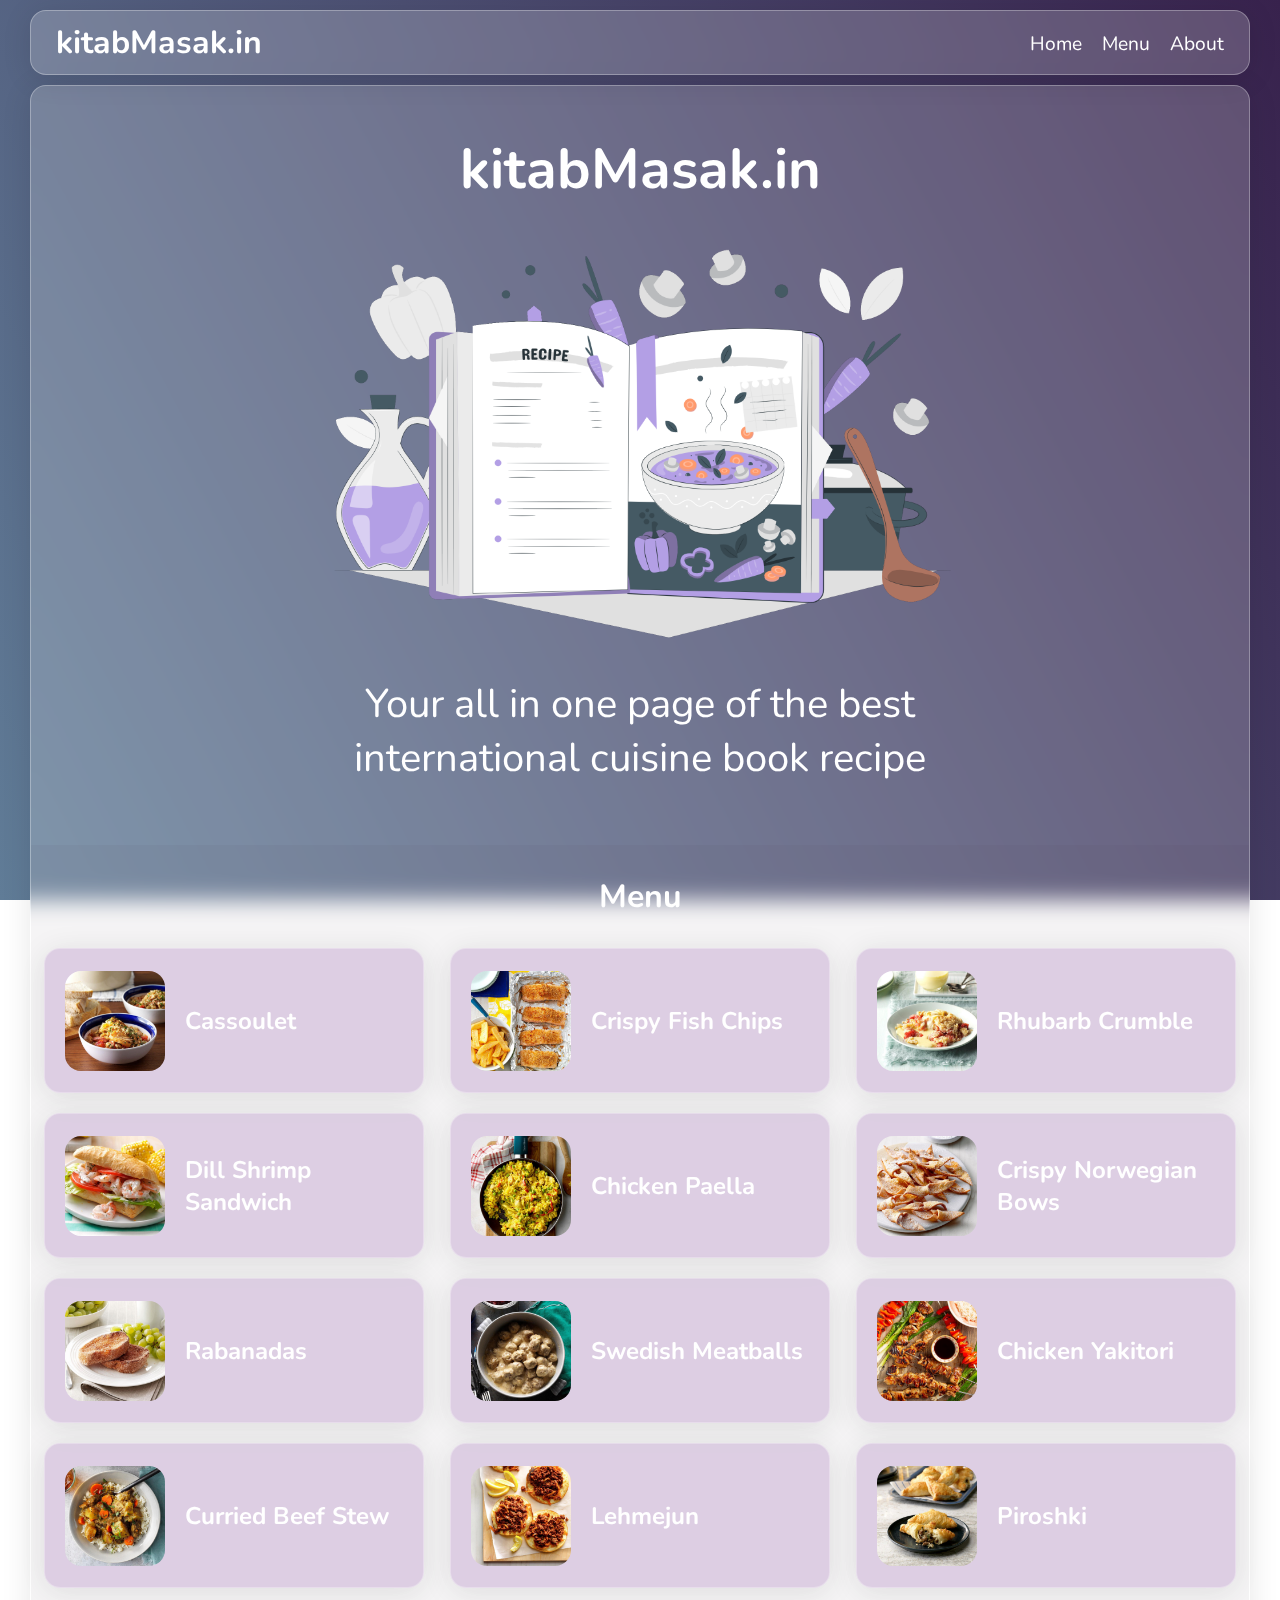
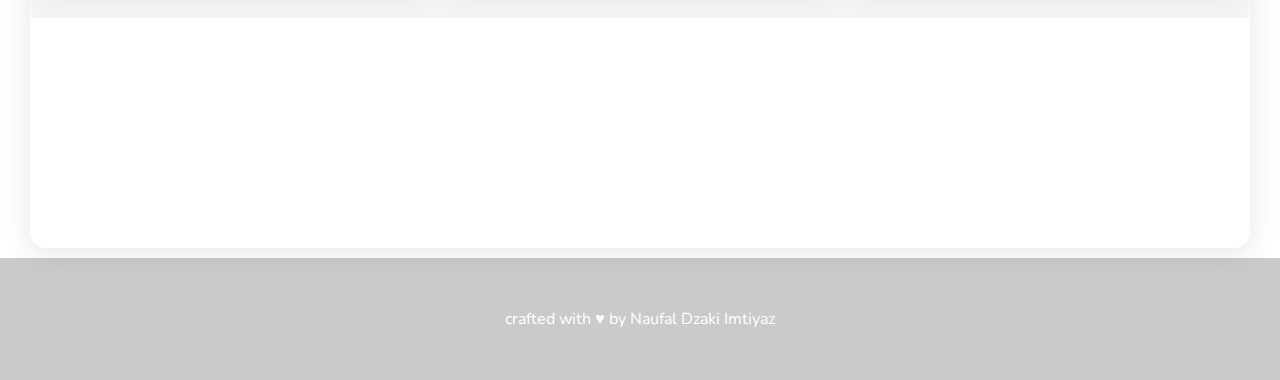
<file: index.html>
<html id="top" lang="en">
    <head>
        <meta charset="UTF-8">
        <meta http-equiv="X-UA-Compatible" content="IE=edge">
        <meta name="viewport" content="width=device-width, initial-scale=1.0">
        <link rel="stylesheet" href="assets/home.css">

        <title>kitabMasak.in</title>
    </head>

    <body>
        <header id="navBar" class="jumbotron sticky glassCard">
            <div class="logo">
                <h1>kitabMasak.in</h1>
            </div>
            <nav>
                <ul>
                    <li><a href="#top">Home</a></li>
                    <li><a href="#topMenu">Menu</a></li>
                    <li><a href="#about">About</a></li>
                </ul>
            </nav>
        </header>

        <main>
            <div id="content" class="glassCard">
                <article id="home">
                    <div>
                        <h1>kitabMasak.in</h1>
                    </div>
                    <figure>
                        <img src="assets/images/home.png" alt="Recipe Book">
                    </figure>
                    <div>
                        <p>Your all in one page of the best<br> international cuisine book recipe</p>

                        <div id="topMenu"></div>
                    </div>
                </article>
                
                <article id ="menu">
                    <div id="menuHeader">
                        <h1>Menu</h1>
                    </div>
                    <div class="food">
                        <div onclick="location.href='menu/cassoulet.html';" style="cursor: pointer;" class="foodCard neumorpCard">
                            <figure>
                                <img src="assets/images/Cassoulet.jpg" alt="Cassoulet">
                            </figure>
                            <div>
                                <h2>Cassoulet</h2>
                            </div>
                        </div>

                        <div onclick="location.href='menu/crispy-fish-chips.html';" style="cursor: pointer;" class="foodCard neumorpCard">
                            <figure>
                                <img src="assets/images/Crispy Fish Chips.jpg" alt="Crispy Fish Chips">
                            </figure>
                            <div>
                                <h2>Crispy Fish Chips</h2>
                            </div>
                        </div>

                        <div onclick="location.href='menu/rhubarb-crumble.html';" style="cursor: pointer;" class="foodCard neumorpCard">
                            <figure>
                                <img src="assets/images/Rhubarb Crumble.jpg" alt="Rhubarb Crumble">
                            </figure>
                            <div>
                                <h2>Rhubarb Crumble</h2>
                            </div>
                        </div>

                        <div onclick="location.href='menu/dill-shrimp-sandwich.html';" style="cursor: pointer;" class="foodCard neumorpCard">
                            <figure>
                                <img src="assets/images/Dill Shrimp Sandwich.jpg" alt="Dill Shrimp Sandwich">
                            </figure>
                            <div>
                                <h2>Dill Shrimp Sandwich</h2>
                            </div>
                        </div>

                        <div onclick="location.href='menu/chicken-paella.html';" style="cursor: pointer;" class="foodCard neumorpCard">
                            <figure>
                                <img src="assets/images/Chicken Paella.jpg" alt="Chicken Paella">
                            </figure>
                            <div>
                                <h2>Chicken Paella</h2>
                            </div>
                        </div>

                        <div onclick="location.href='menu/crispy-norwegian-bows.html';" style="cursor: pointer;" class="foodCard neumorpCard">
                            <figure>
                                <img src="assets/images/Crispy Norwegian Bows.jpg" alt="Crispy Norwegian Bows">
                            </figure>
                            <div>
                                <h2>Crispy Norwegian Bows</h2>
                            </div>
                        </div>

                        <div onclick="location.href='menu/rabanadas.html';" style="cursor: pointer;" class="foodCard neumorpCard">
                            <figure>
                                <img src="assets/images/Rabanadas.jpg" alt="Rabanadas">
                            </figure>
                            <div>
                                <h2>Rabanadas</h2>
                            </div>
                        </div>
                        
                        <div onclick="location.href='menu/swedish-meatballs.html';" style="cursor: pointer;" class="foodCard neumorpCard">
                            <figure>
                                <img src="assets/images/Classic Swedish Meatballs.jpg" alt="Classic Sandwich Meatballs">
                            </figure>
                            <div>
                                <h2>Swedish Meatballs</h2>
                            </div>
                        </div>

                        <div onclick="location.href='menu/chicken-yakitori.html';" style="cursor: pointer;" class="foodCard neumorpCard">
                            <figure>
                                <img src="assets/images/Chicken Yakitori.jpg" alt="Chicken Yakitori">
                            </figure>
                            <div>
                                <h2>Chicken Yakitori</h2>
                            </div>
                        </div>

                        <div onclick="location.href='menu/curried-beef-stew.html';" style="cursor: pointer;" class="foodCard neumorpCard">
                            <figure>
                                <img src="assets/images/Curried Beef Stew.jpg" alt="Curried Beef Stew">
                            </figure>
                            <div>
                                <h2>Curried Beef Stew</h2>
                            </div>
                        </div>

                        <div onclick="location.href='menu/lehmejun.html';" style="cursor: pointer;" class="foodCard neumorpCard">
                            <figure>
                                <img src="assets/images/Lehmejun.jpg" alt="Lehmejun">
                            </figure>
                            <div>
                                <h2>Lehmejun</h2>
                            </div>
                        </div>

                        <div onclick="location.href='menu/piroshki.html';" style="cursor: pointer;" class="foodCard neumorpCard">
                            <figure>
                                <img src="assets/images/Piroshki.jpg" alt="Piroshki">
                            </figure>
                            <div>
                                <h2>Piroshki</h2>
                            </div>
                        </div>
                    </div>
                </article>
                
                <article id="about">
                    <div>
                        <h1>About</h1>
                    </div>
                    <div>
                        <p>kitabMasak.in is a website that provides recipes from various countries in the world.</p>
                        <p>All menu recipes in this page have been currated by Naufal Dzaki Imtiyaz.</p>
                        <p>This website is made as a project submission for the GDSC ITB - Intro To Front End and Basic Layouting workshop.</p>
                    </div>
                </article>
            </div>
        </main>

        <footer id="credits" class="footer">
            <p>crafted with &hearts; by Naufal Dzaki Imtiyaz</p>
        </footer>
    </body>
</html>
</file>
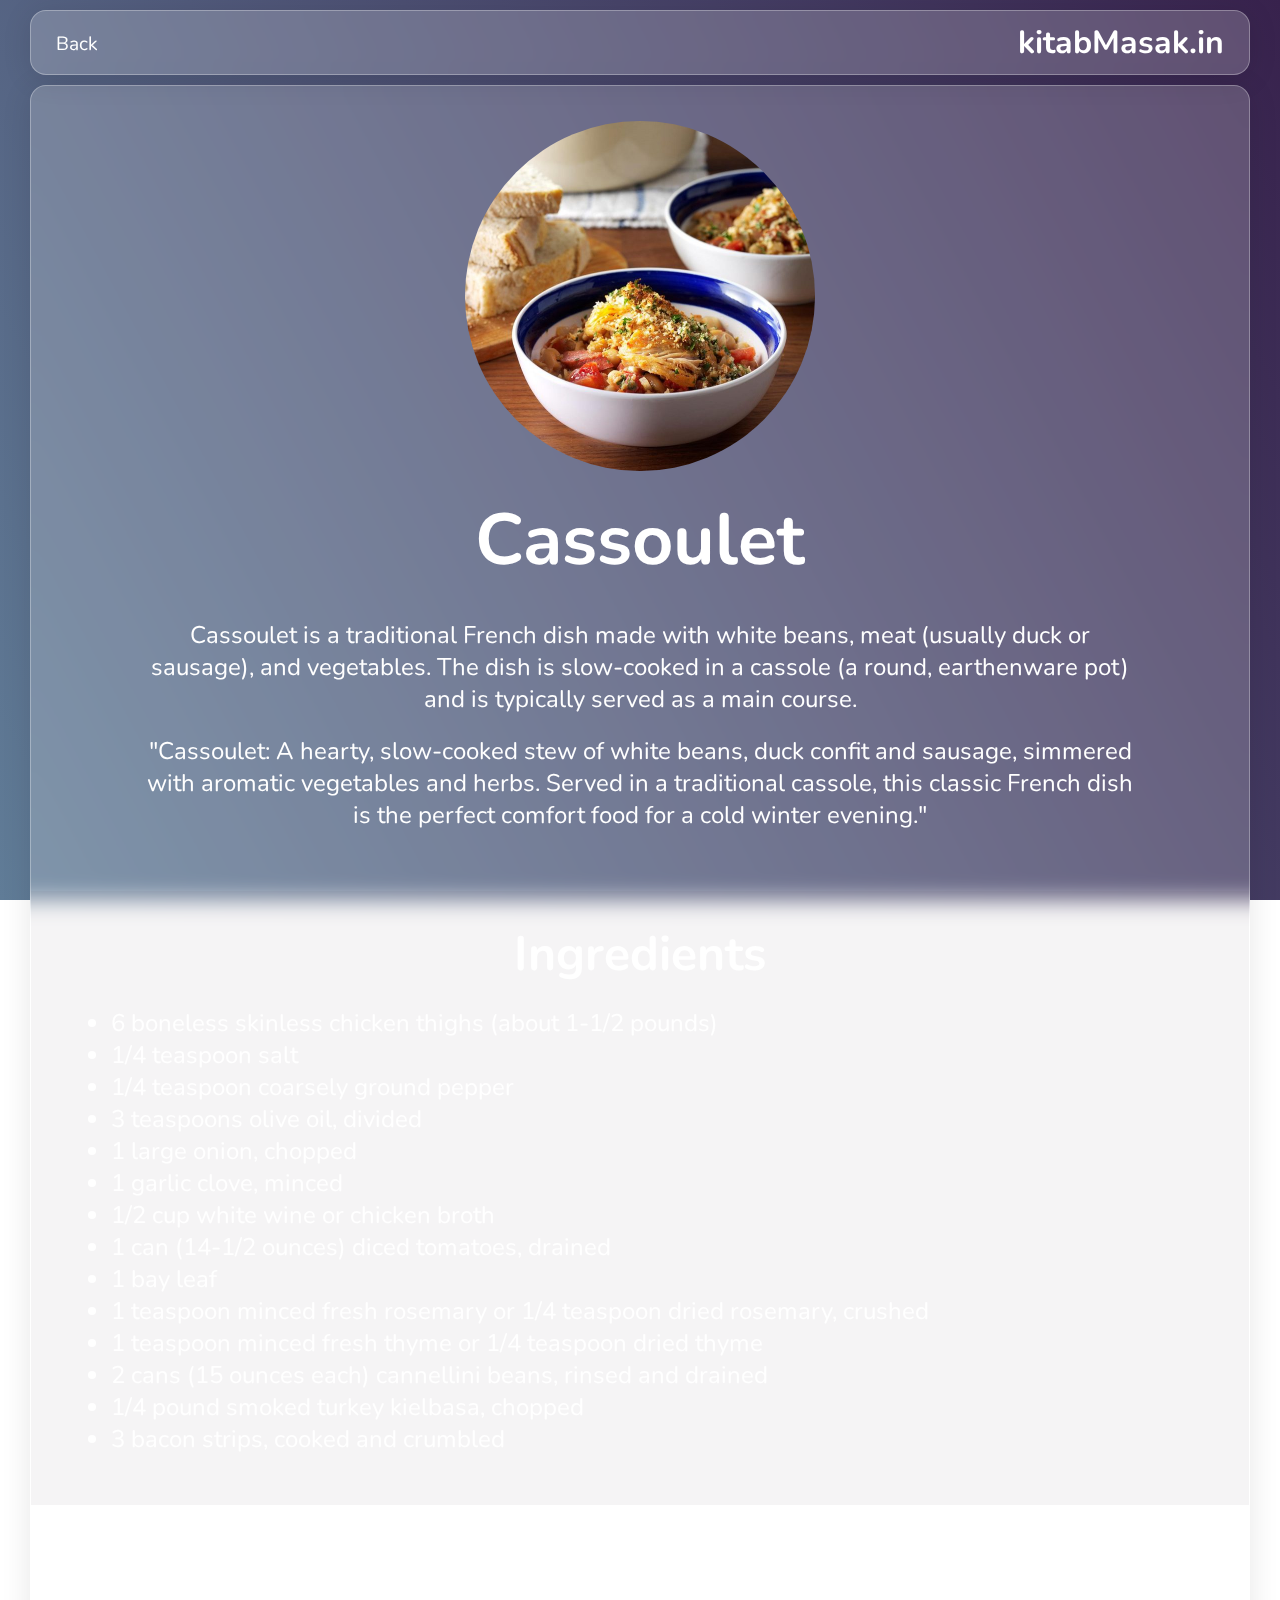
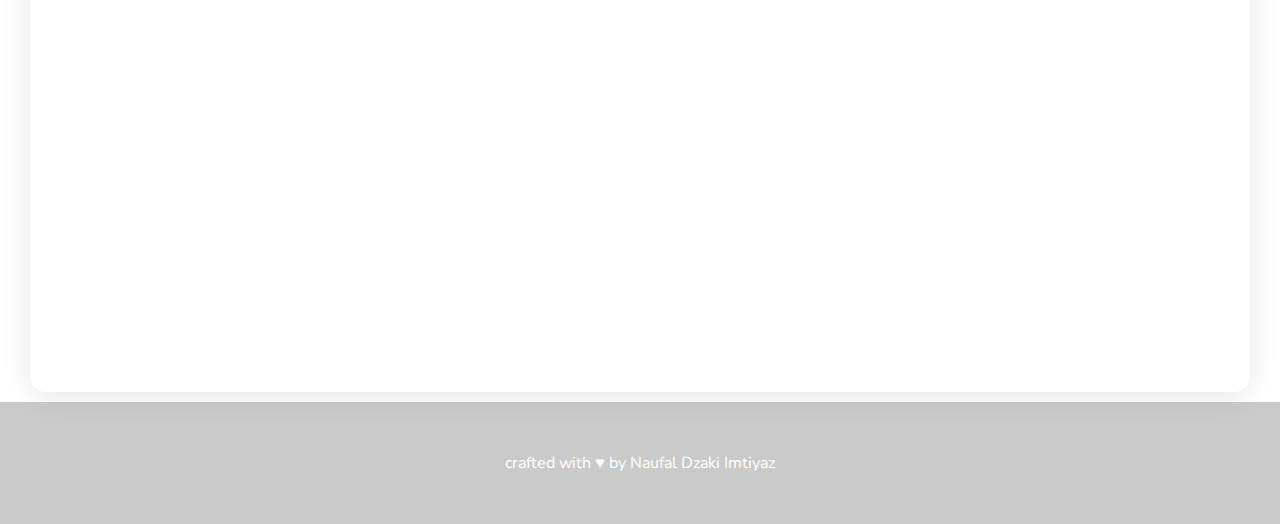
<file: menu/cassoulet.html>
<html id="top" lang="en">
    <head>
        <meta charset="UTF-8">
        <meta http-equiv="X-UA-Compatible" content="IE=edge">
        <meta name="viewport" content="width=device-width, initial-scale=1.0">
        <link rel="stylesheet" href="../assets/menu.css">

        <title>kitabMasak.in</title>
    </head>

    <body>
        <header id="navBar" class="jumbotron sticky glassCard">
            <div class="logo">
                <h1>kitabMasak.in</h1>
            </div>
            <nav>
                <ul>
                    <li><a href="../index.html">Back</a></li>
                </ul>
            </nav>
        </header>

        <main>
            <div id="content" class="glassCard">
                <article id="menuProfile">
                    <figure>
                        <img src="../assets/images/Cassoulet.jpg" alt="Recipe Book">
                    </figure>
                    <div>
                        <h1>Cassoulet</h1>
                        <p>Cassoulet is a traditional French dish made with white beans, meat (usually duck or sausage), and vegetables. The dish is slow-cooked in a cassole (a round, earthenware pot) and is typically served as a main course.</p>
                        <p>"Cassoulet: A hearty, slow-cooked stew of white beans, duck confit and sausage, simmered with aromatic vegetables and herbs. Served in a traditional cassole, this classic French dish is the perfect comfort food for a cold winter evening."</p>
                    </div>
                </article>

                <article id="ingredients">
                    <div>
                        <h1>Ingredients</h1>
                    </div>
                    <div>
                        <ul>
                            <li>6 boneless skinless chicken thighs (about 1-1/2 pounds)</li>
                            <li>1/4 teaspoon salt</li>
                            <li>1/4 teaspoon coarsely ground pepper</li>
                            <li>3 teaspoons olive oil, divided</li>
                            <li>1 large onion, chopped</li>
                            <li>1 garlic clove, minced</li>
                            <li>1/2 cup white wine or chicken broth</li>
                            <li>1 can (14-1/2 ounces) diced tomatoes, drained</li>
                            <li>1 bay leaf</li>
                            <li>1 teaspoon minced fresh rosemary or 1/4 teaspoon dried rosemary, crushed</li>
                            <li>1 teaspoon minced fresh thyme or 1/4 teaspoon dried thyme</li>
                            <li>2 cans (15 ounces each) cannellini beans, rinsed and drained</li>
                            <li>1/4 pound smoked turkey kielbasa, chopped</li>
                            <li>3 bacon strips, cooked and crumbled</li>
                        </ul>
                    </div>
                </article>

                <article id="directions">
                    <div>
                        <h1>Directions</h1>
                    </div>
                    <div>
                        <ol>
                            <li>Preheat oven to 325°. Sprinkle chicken with salt and pepper. In a broiler-safe Dutch oven, heat 2 teaspoons oil over medium heat; brown chicken on both sides. Remove from pan.</li>
                            <li>In same pan, saute onion in remaining oil over medium heat until crisp-tender. Add garlic; cook 1 minute. Add wine; bring to a boil, stirring to loosen browned bits from pan. Add tomatoes, herbs and chicken; return to a boil.</li>
                            <li>Transfer to oven; bake, covered, 30 minutes. Stir in beans and kielbasa; bake, covered, until chicken is tender, 20-25 minutes longer.</li>
                            <li>Remove from oven; preheat broiler. Discard bay leaf; stir in bacon. Toss bread crumbs with parsley and garlic; sprinkle over top. Place in oven so surface of cassoulet is 4-5 in. from heat; broil until crumbs are golden brown, 2-3 minutes.</li>
                        </ol>
                    </div>
                </article>                
            </div>
        </main>

        <footer id="credits" class="footer">
            <p>crafted with &hearts; by Naufal Dzaki Imtiyaz</p>
        </footer>
    </body>
</html>
</file>
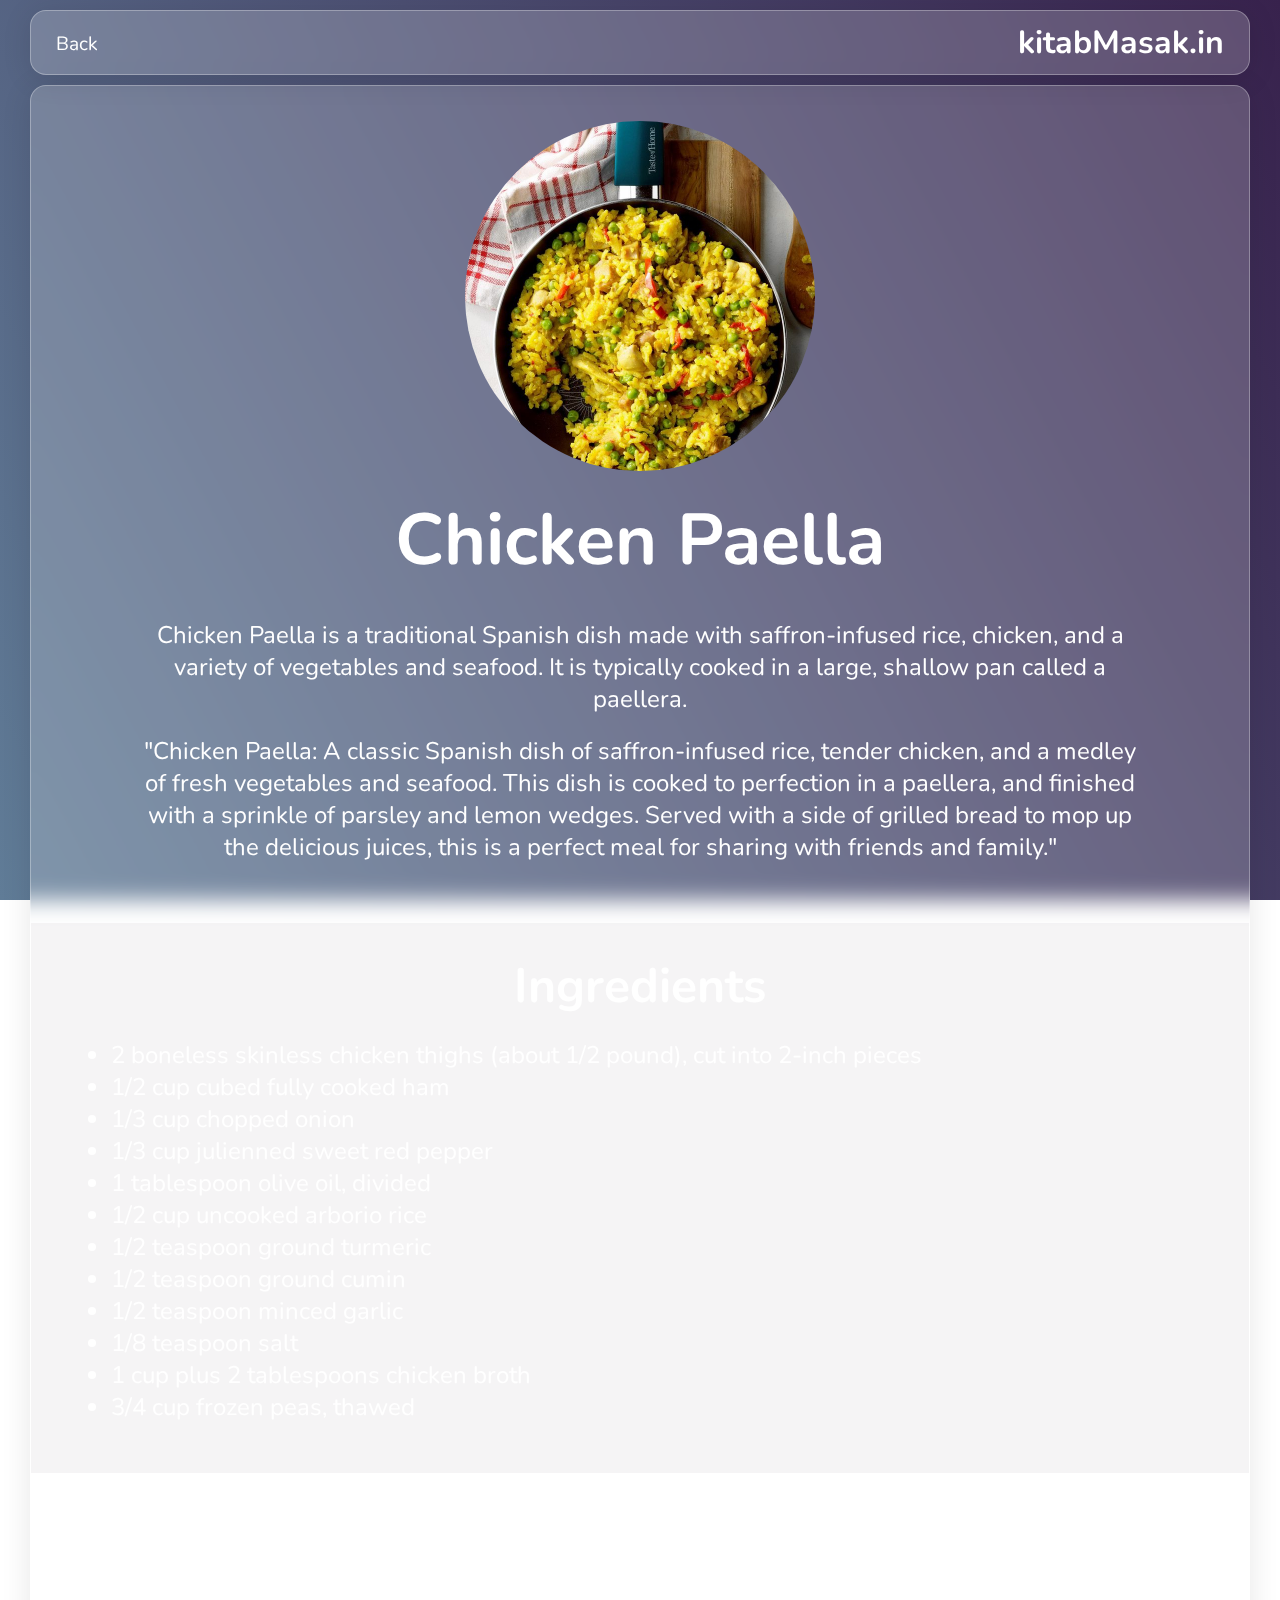
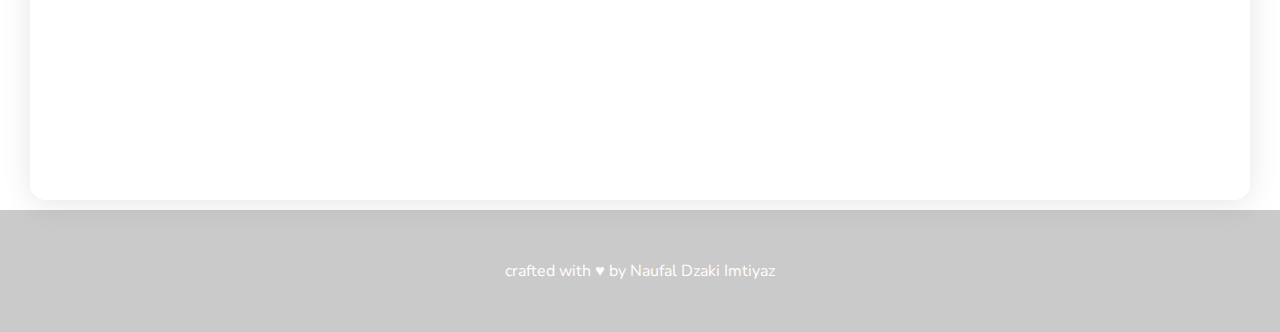
<file: menu/chicken-paella.html>
<html id="top" lang="en">
    <head>
        <meta charset="UTF-8">
        <meta http-equiv="X-UA-Compatible" content="IE=edge">
        <meta name="viewport" content="width=device-width, initial-scale=1.0">
        <link rel="stylesheet" href="../assets/menu.css">

        <title>kitabMasak.in</title>
    </head>

    <body>
        <header id="navBar" class="jumbotron sticky glassCard">
            <div class="logo">
                <h1>kitabMasak.in</h1>
            </div>
            <nav>
                <ul>
                    <li><a href="../index.html">Back</a></li>
                </ul>
            </nav>
        </header>

        <main>
            <div id="content" class="glassCard">
                <article id="menuProfile">
                    <figure>
                        <img src="../assets/images/Chicken Paella.jpg" alt="Recipe Book">
                    </figure>
                    <div>
                        <h1>Chicken Paella</h1>
                        <p>Chicken Paella is a traditional Spanish dish made with saffron-infused rice, chicken, and a variety of vegetables and seafood. It is typically cooked in a large, shallow pan called a paellera.</p>
                        <p>"Chicken Paella: A classic Spanish dish of saffron-infused rice, tender chicken, and a medley of fresh vegetables and seafood. This dish is cooked to perfection in a paellera, and finished with a sprinkle of parsley and lemon wedges. Served with a side of grilled bread to mop up the delicious juices, this is a perfect meal for sharing with friends and family."</p>
                    </div>
                </article>

                <article id="ingredients">
                    <div>
                        <h1>Ingredients</h1>
                    </div>
                    <div>
                        <ul>
                            <li>2 boneless skinless chicken thighs (about 1/2 pound), cut into 2-inch pieces</li>
                            <li>1/2 cup cubed fully cooked ham</li>
                            <li>1/3 cup chopped onion</li>
                            <li>1/3 cup julienned sweet red pepper</li>
                            <li>1 tablespoon olive oil, divided</li>
                            <li>1/2 cup uncooked arborio rice</li>
                            <li>1/2 teaspoon ground turmeric</li>
                            <li>1/2 teaspoon ground cumin</li>
                            <li>1/2 teaspoon minced garlic</li>
                            <li>1/8 teaspoon salt</li>
                            <li>1 cup plus 2 tablespoons chicken broth</li>
                            <li>3/4 cup frozen peas, thawed</li>
                        </ul>
                    </div>
                </article>

                <article id="directions">
                    <div>
                        <h1>Directions</h1>
                    </div>
                    <div>
                        <ol>
                            <li>In a large skillet, saute the chicken, ham, onion and red pepper in 2 teaspoons oil until chicken is browned on all sides. Remove with a slotted spoon.</li>
                            <li>In the same skillet, saute rice in remaining 1 teaspoon oil until lightly browned. Stir in the turmeric, cumin, garlic and salt. Return meat and vegetables to pan; toss lightly. Add broth; bring to a boil. Reduce heat to medium; cover and simmer until rice is tender, 30-35 minutes. Stir in peas.</li>
                        </ol>
                    </div>
                </article>                
            </div>
        </main>

        <footer id="credits" class="footer">
            <p>crafted with &hearts; by Naufal Dzaki Imtiyaz</p>
        </footer>
    </body>
</html>
</file>
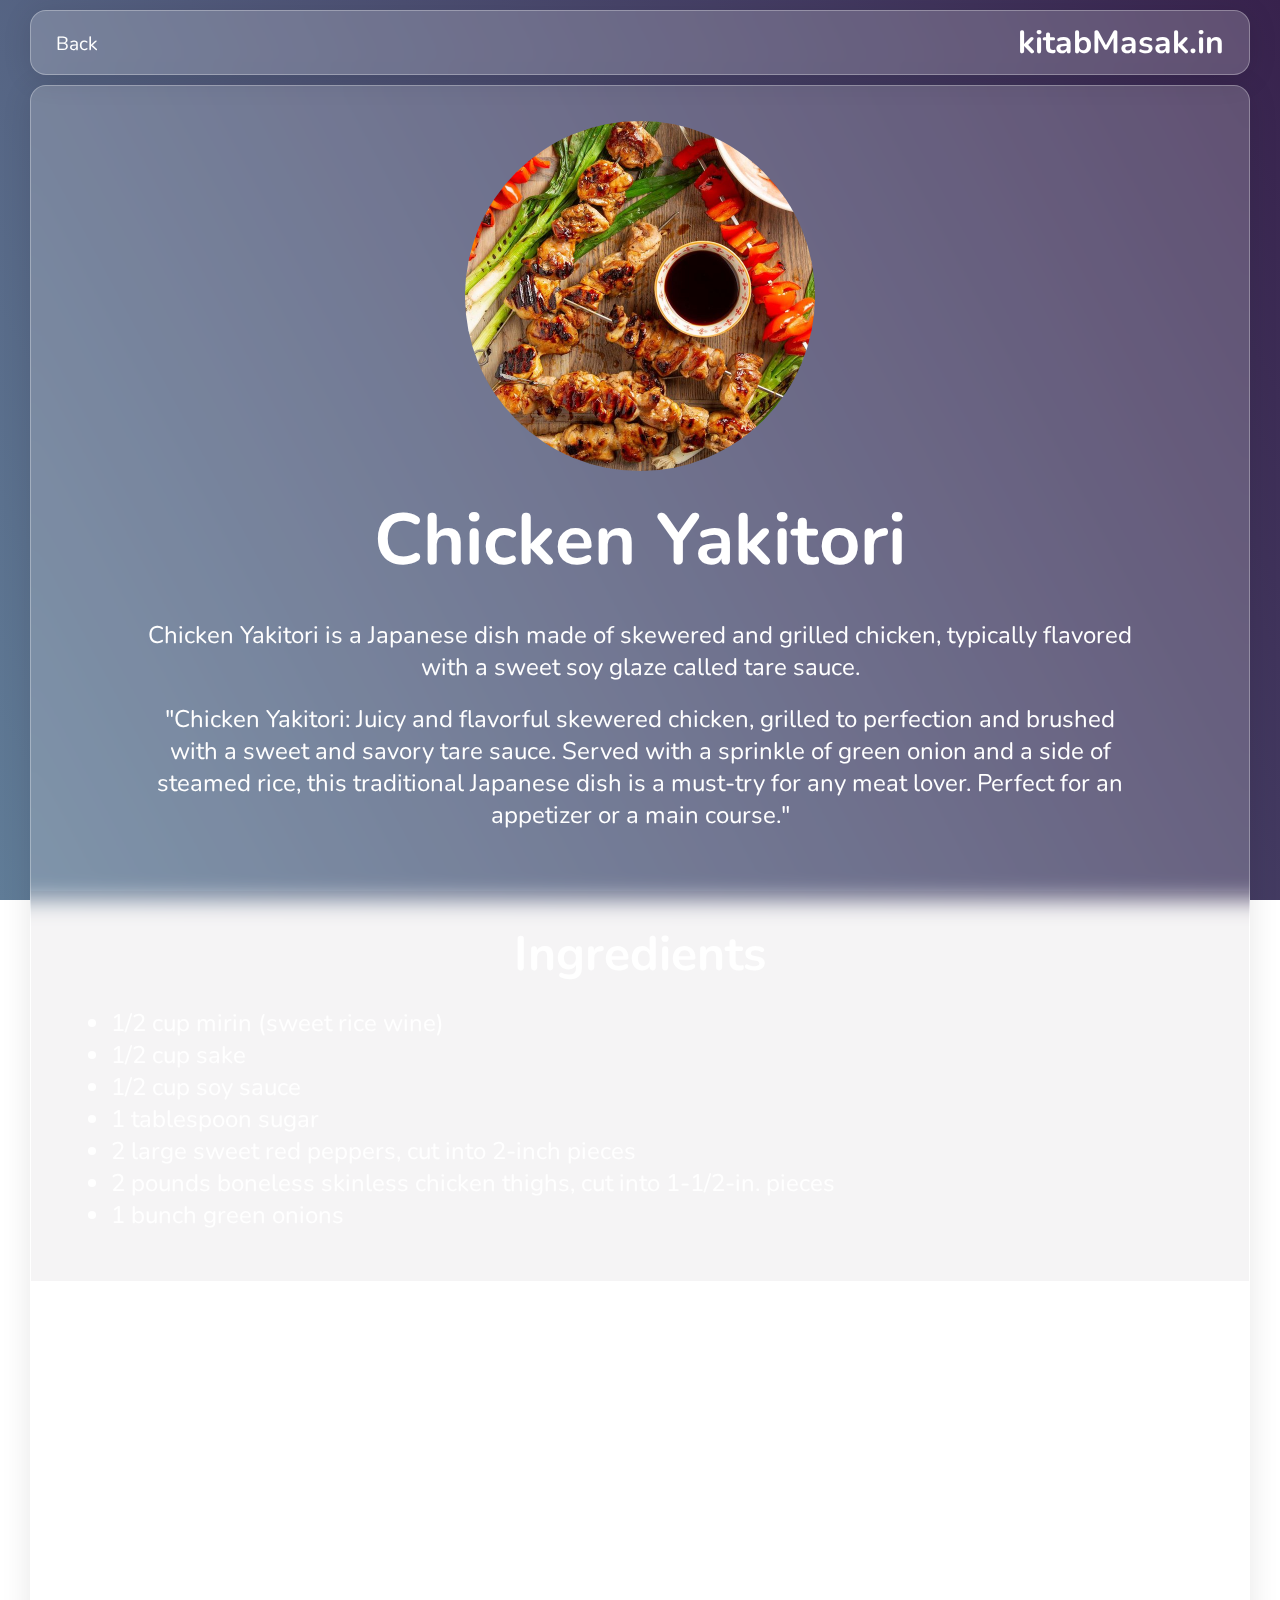
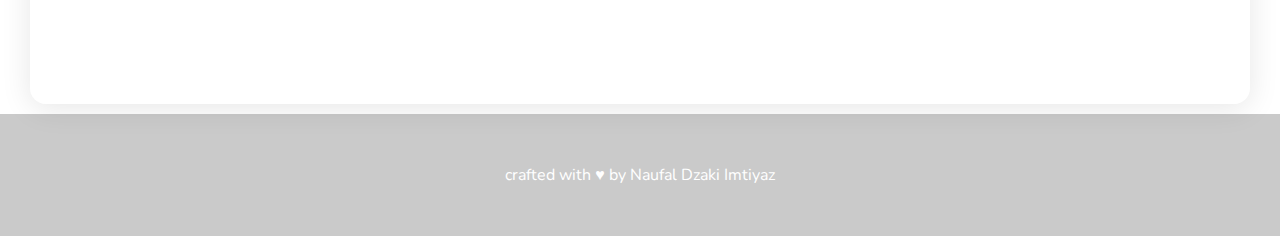
<file: menu/chicken-yakitori.html>
<html id="top" lang="en">
    <head>
        <meta charset="UTF-8">
        <meta http-equiv="X-UA-Compatible" content="IE=edge">
        <meta name="viewport" content="width=device-width, initial-scale=1.0">
        <link rel="stylesheet" href="../assets/menu.css">

        <title>kitabMasak.in</title>
    </head>

    <body>
        <header id="navBar" class="jumbotron sticky glassCard">
            <div class="logo">
                <h1>kitabMasak.in</h1>
            </div>
            <nav>
                <ul>
                    <li><a href="../index.html">Back</a></li>
                </ul>
            </nav>
        </header>

        <main>
            <div id="content" class="glassCard">
                <article id="menuProfile">
                    <figure>
                        <img src="../assets/images/Chicken Yakitori.jpg" alt="Chicken Yakitori">
                    </figure>
                    <div>
                        <h1>Chicken Yakitori</h1>
                        <p>Chicken Yakitori is a Japanese dish made of skewered and grilled chicken, typically flavored with a sweet soy glaze called tare sauce.</p>
                        <p>"Chicken Yakitori: Juicy and flavorful skewered chicken, grilled to perfection and brushed with a sweet and savory tare sauce. Served with a sprinkle of green onion and a side of steamed rice, this traditional Japanese dish is a must-try for any meat lover. Perfect for an appetizer or a main course."</p>
                    </div>
                </article>

                <article id="ingredients">
                    <div>
                        <h1>Ingredients</h1>
                    </div>
                    <div>
                        <ul>
                            <li>1/2 cup mirin (sweet rice wine)</li>
                            <li>1/2 cup sake</li>
                            <li>1/2 cup soy sauce</li>
                            <li>1 tablespoon sugar</li>
                            <li>2 large sweet red peppers, cut into 2-inch pieces</li>
                            <li>2 pounds boneless skinless chicken thighs, cut into 1-1/2-in. pieces</li>
                            <li>1 bunch green onions</li>
                        </ul>
                    </div>
                </article>

                <article id="directions">
                    <div>
                        <h1>Directions</h1>
                    </div>
                    <div>
                        <ol>
                            <li>In a small saucepan, combine the first 4 ingredients. Bring to a boil over medium-high heat. Remove from heat; set aside half the mixture for serving.</li>
                            <li>Thread peppers onto 2 metal or soaked wooden skewers. Thread chicken onto 6 metal or soaked wooden skewers. Grill chicken, covered, over medium heat until meat is cooked through, 10-12 minutes, turning occasionally and basting frequently with soy sauce mixture during the last 3 minutes. Grill peppers, covered, until tender, 4-5 minutes, turning occasionally. Grill onions, covered, until lightly charred, 1-2 minutes, turning occasionally. Serve chicken and vegetables with reserved sauce for dipping.</li>
                        </ol>
                    </div>
                </article>                
            </div>
        </main>

        <footer id="credits" class="footer">
            <p>crafted with &hearts; by Naufal Dzaki Imtiyaz</p>
        </footer>
    </body>
</html>
</file>
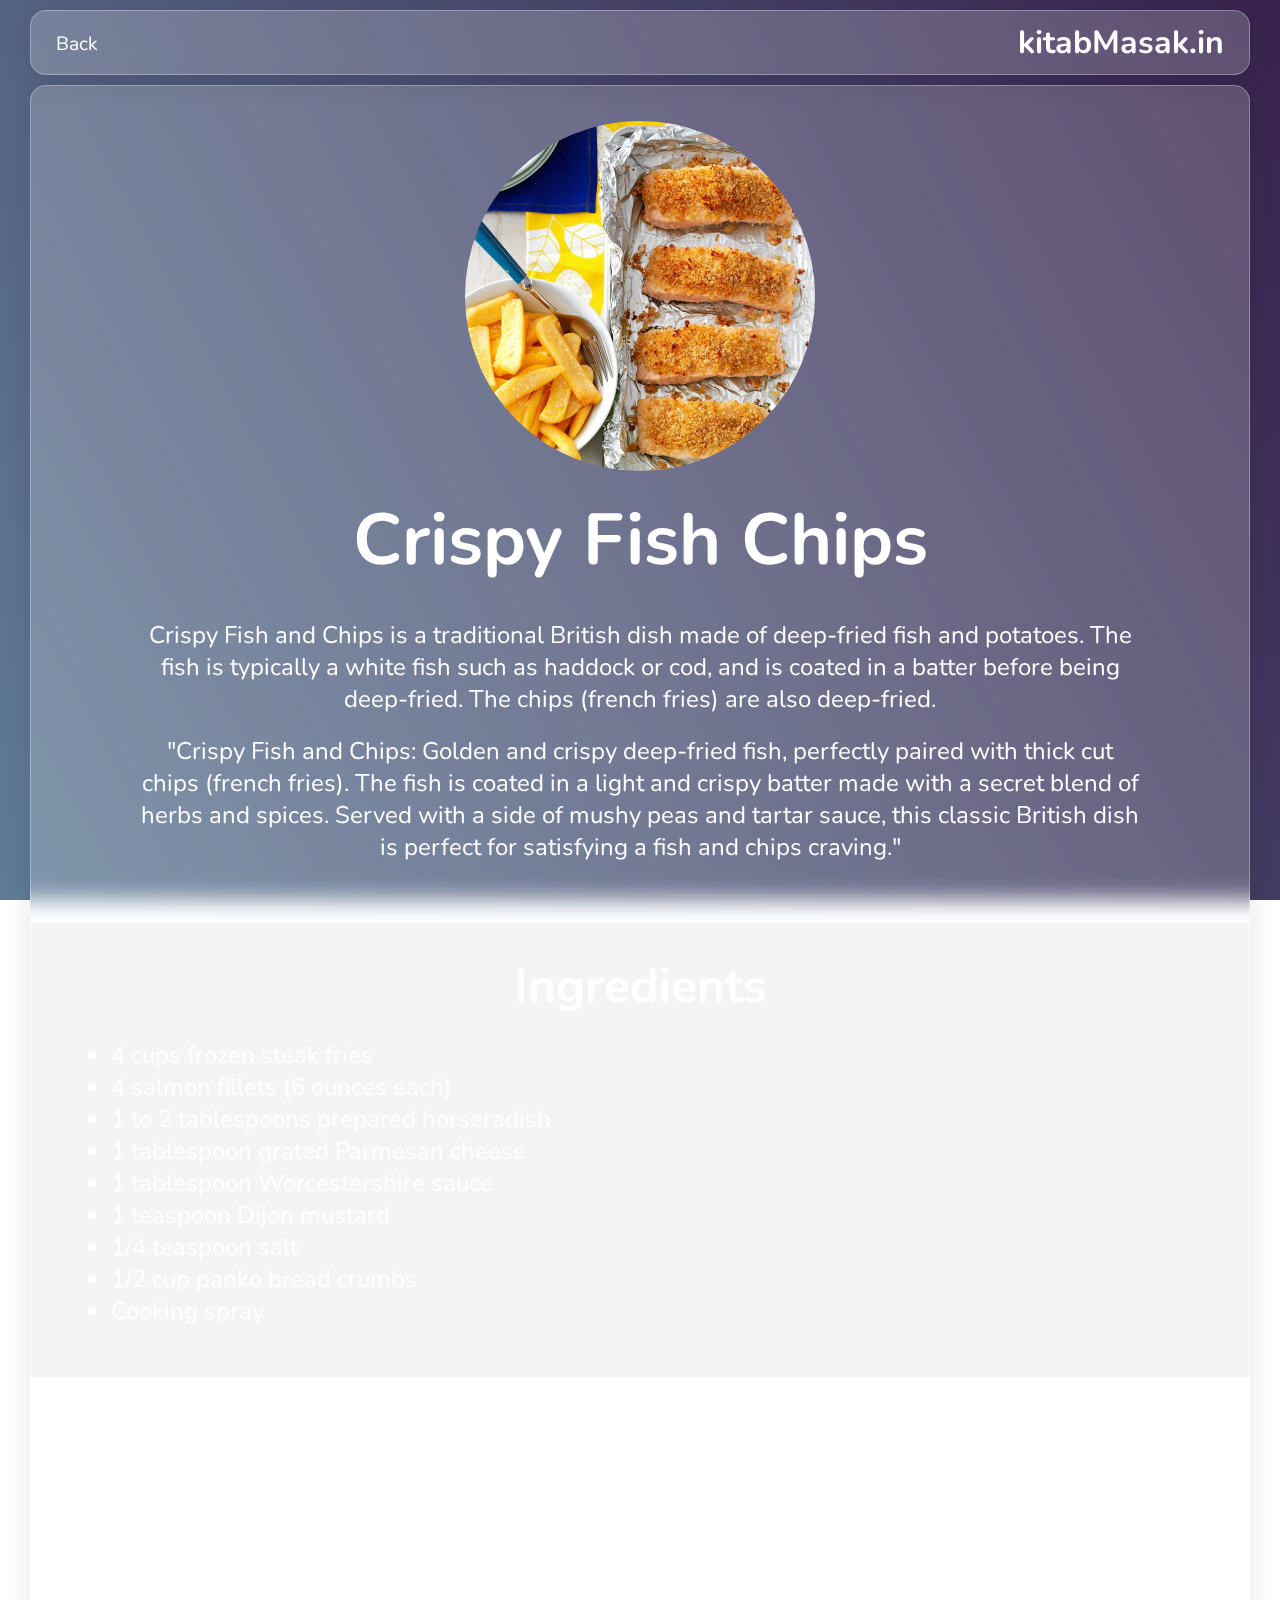
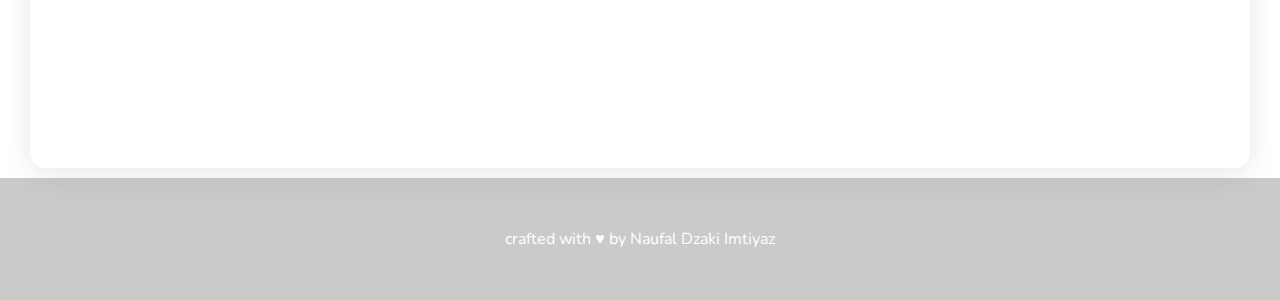
<file: menu/crispy-fish-chips.html>
<html id="top" lang="en">
    <head>
        <meta charset="UTF-8">
        <meta http-equiv="X-UA-Compatible" content="IE=edge">
        <meta name="viewport" content="width=device-width, initial-scale=1.0">
        <link rel="stylesheet" href="../assets/menu.css">

        <title>kitabMasak.in</title>
    </head>

    <body>
        <header id="navBar" class="jumbotron sticky glassCard">
            <div class="logo">
                <h1>kitabMasak.in</h1>
            </div>
            <nav>
                <ul>
                    <li><a href="../index.html">Back</a></li>
                </ul>
            </nav>
        </header>

        <main>
            <div id="content" class="glassCard">
                <article id="menuProfile">
                    <figure>
                        <img src="../assets/images/Crispy Fish Chips.jpg" alt="Recipe Book">
                    </figure>
                    <div>
                        <h1>Crispy Fish Chips</h1>
                        <p>Crispy Fish and Chips is a traditional British dish made of deep-fried fish and potatoes. The fish is typically a white fish such as haddock or cod, and is coated in a batter before being deep-fried. The chips (french fries) are also deep-fried.</p>
                        <p>"Crispy Fish and Chips: Golden and crispy deep-fried fish, perfectly paired with thick cut chips (french fries). The fish is coated in a light and crispy batter made with a secret blend of herbs and spices. Served with a side of mushy peas and tartar sauce, this classic British dish is perfect for satisfying a fish and chips craving."</p>
                    </div>
                </article>

                <article id="ingredients">
                    <div>
                        <h1>Ingredients</h1>
                    </div>
                    <div>
                        <ul>
                            <li>4 cups frozen steak fries</li>
                            <li>4 salmon fillets (6 ounces each)</li>
                            <li>1 to 2 tablespoons prepared horseradish</li>
                            <li>1 tablespoon grated Parmesan cheese</li>
                            <li>1 tablespoon Worcestershire sauce</li>
                            <li>1 teaspoon Dijon mustard</li>
                            <li>1/4 teaspoon salt</li>
                            <li>1/2 cup panko bread crumbs</li>
                            <li>Cooking spray</li>
                        </ul>
                    </div>
                </article>

                <article id="directions">
                    <div>
                        <h1>Directions</h1>
                    </div>
                    <div>
                        <ol>
                            <li>Preheat oven to 450°. Arrange steak fries in a single layer on a baking sheet. Bake on lowest oven rack 18-20 minutes or until light golden brown.</li>
                            <li>Meanwhile, place salmon on a foil-lined baking sheet coated with cooking spray. In a small bowl, mix horseradish, cheese, Worcestershire sauce, mustard and salt; stir in panko. Press mixture onto fillets. Spritz tops with cooking spray.</li>
                            <li>Bake salmon on middle oven rack 8-10 minutes or until fish just begins to flake easily with a fork. Serve with fries.</li>
                        </ol>
                    </div>
                </article>                
            </div>
        </main>

        <footer id="credits" class="footer">
            <p>crafted with &hearts; by Naufal Dzaki Imtiyaz</p>
        </footer>
    </body>
</html>
</file>
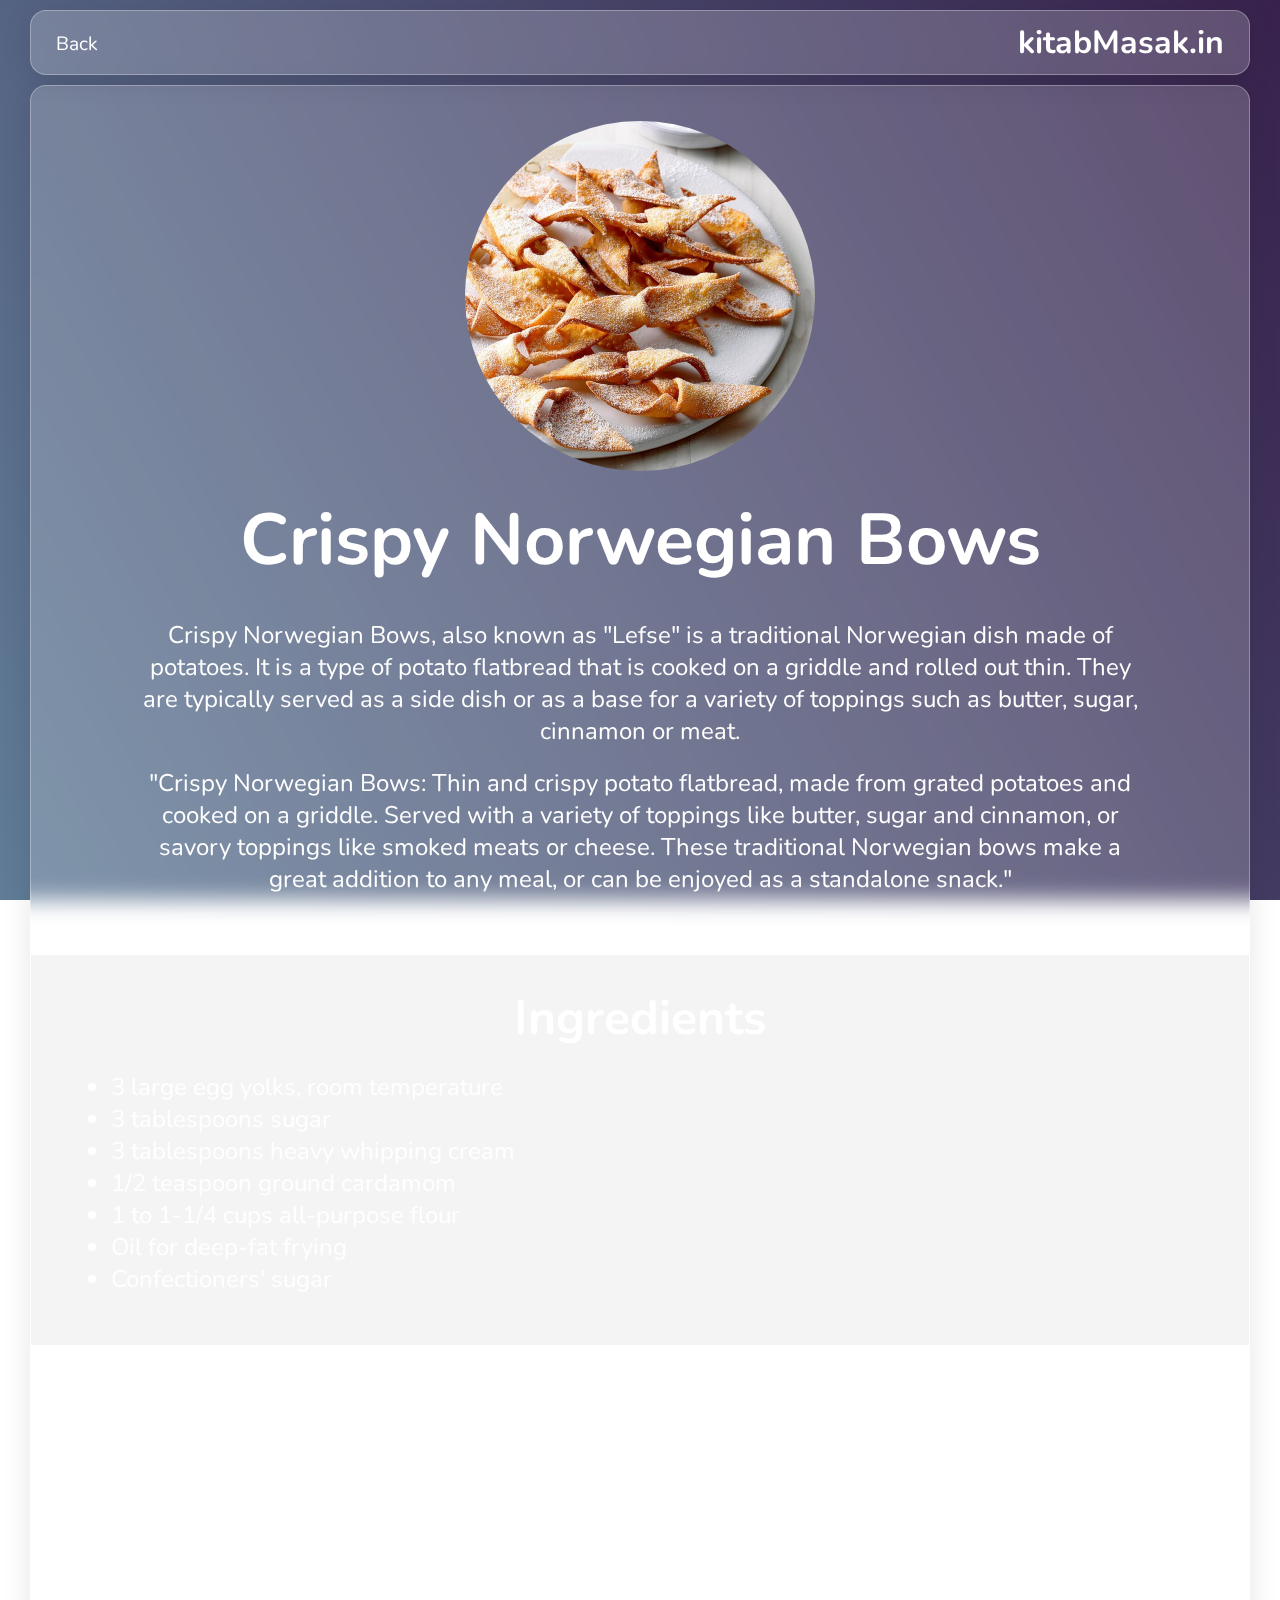
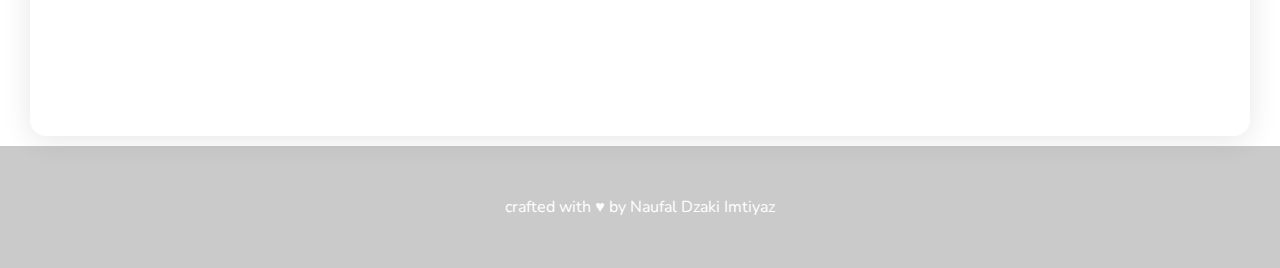
<file: menu/crispy-norwegian-bows.html>
<html id="top" lang="en">
    <head>
        <meta charset="UTF-8">
        <meta http-equiv="X-UA-Compatible" content="IE=edge">
        <meta name="viewport" content="width=device-width, initial-scale=1.0">
        <link rel="stylesheet" href="../assets/menu.css">

        <title>kitabMasak.in</title>
    </head>

    <body>
        <header id="navBar" class="jumbotron sticky glassCard">
            <div class="logo">
                <h1>kitabMasak.in</h1>
            </div>
            <nav>
                <ul>
                    <li><a href="../index.html">Back</a></li>
                </ul>
            </nav>
        </header>

        <main>
            <div id="content" class="glassCard">
                <article id="menuProfile">
                    <figure>
                        <img src="../assets/images/Crispy Norwegian Bows.jpg" alt="Crispy Norwegian Bows">
                    </figure>
                    <div>
                        <h1>Crispy Norwegian Bows</h1>
                        <p>Crispy Norwegian Bows, also known as "Lefse" is a traditional Norwegian dish made of potatoes. It is a type of potato flatbread that is cooked on a griddle and rolled out thin. They are typically served as a side dish or as a base for a variety of toppings such as butter, sugar, cinnamon or meat.</p>
                        <p>"Crispy Norwegian Bows: Thin and crispy potato flatbread, made from grated potatoes and cooked on a griddle. Served with a variety of toppings like butter, sugar and cinnamon, or savory toppings like smoked meats or cheese. These traditional Norwegian bows make a great addition to any meal, or can be enjoyed as a standalone snack."</p>
                    </div>
                </article>

                <article id="ingredients">
                    <div>
                        <h1>Ingredients</h1>
                    </div>
                    <div>
                        <ul>
                            <li>3 large egg yolks, room temperature</li>
                            <li>3 tablespoons sugar</li>
                            <li>3 tablespoons heavy whipping cream</li>
                            <li>1/2 teaspoon ground cardamom</li>
                            <li>1 to 1-1/4 cups all-purpose flour</li>
                            <li>Oil for deep-fat frying</li>
                            <li>Confectioners' sugar</li>
                        </ul>
                    </div>
                </article>

                <article id="directions">
                    <div>
                        <h1>Directions</h1>
                    </div>
                    <div>
                        <ol>
                            <li>Beat egg yolks and granulated sugar until pale yellow. Add cream and cardamom; mix well. Gradually add flour until dough is firm enough to roll.</li>
                            <li>On a lightly floured surface, roll into a 15-in. square. Using a pastry wheel or knife, cut into 15x1-1/2-in. strips; cut diagonally at 2-1/2-in. intervals. In the center of each diamond, make a 1-in. slit; pull one end through slit.</li>
                            <li>In an electric skillet or deep-fat fryer, heat oil to 375°. Fry bows, a few at a time, until golden brown on both sides, 20-40 seconds. Drain on paper towels. Dust with confectioners' sugar.</li>
                        </ol>
                    </div>
                </article>                
            </div>
        </main>

        <footer id="credits" class="footer">
            <p>crafted with &hearts; by Naufal Dzaki Imtiyaz</p>
        </footer>
    </body>
</html>
</file>
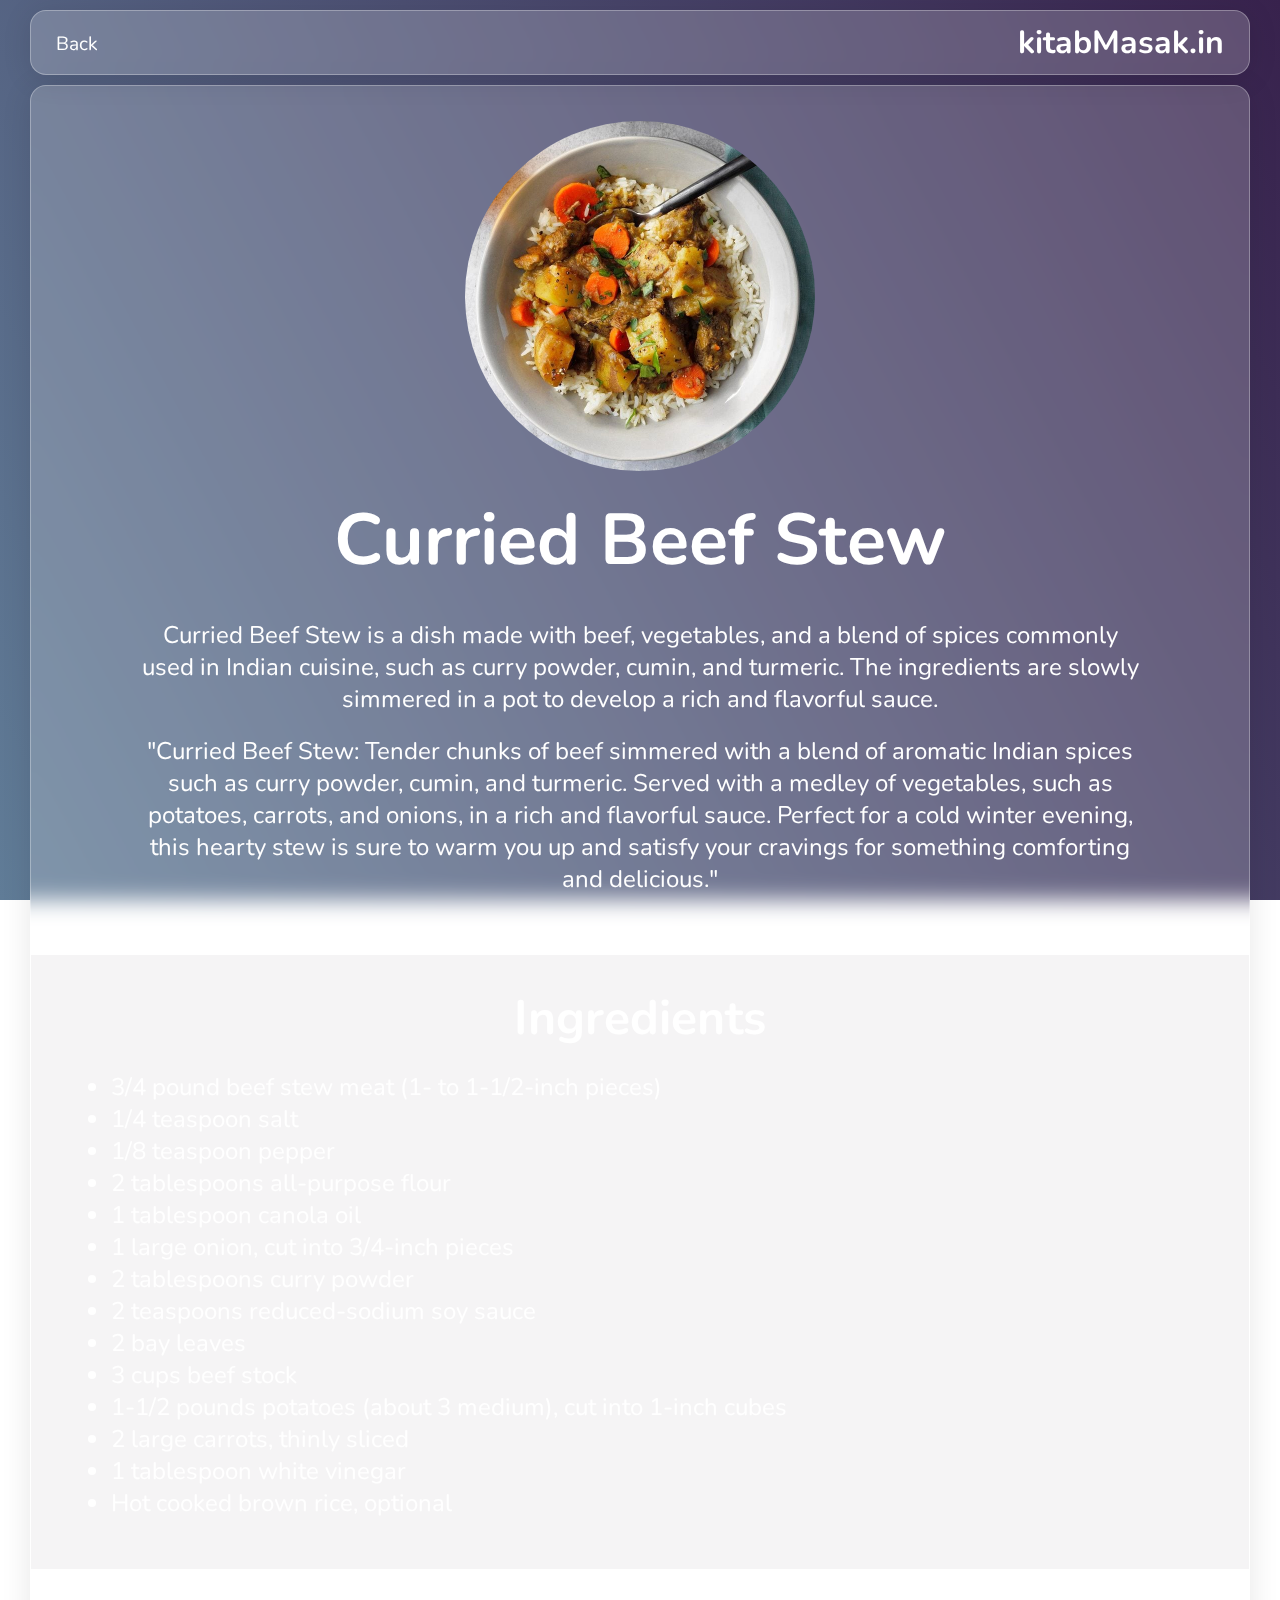
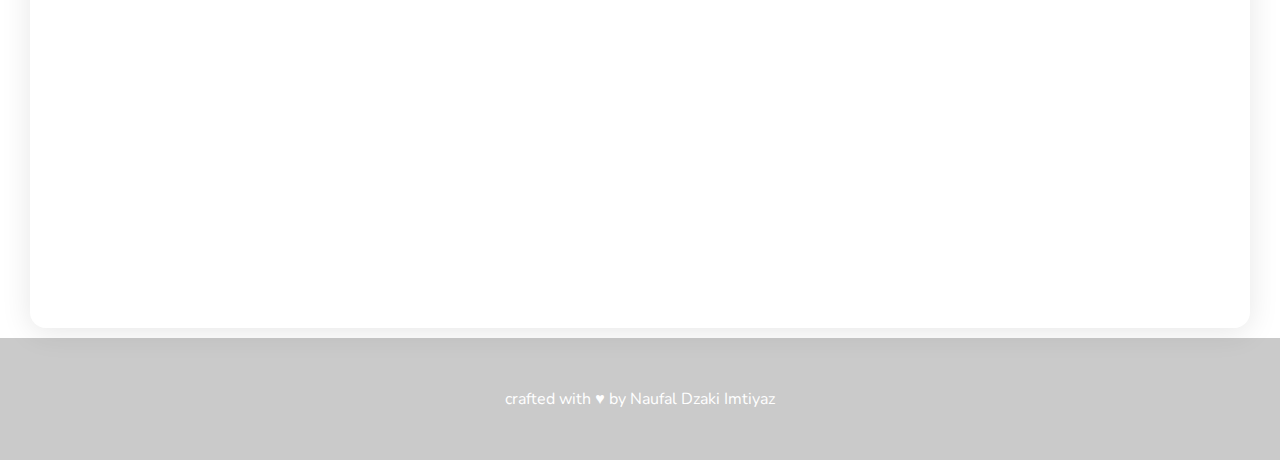
<file: menu/curried-beef-stew.html>
<html id="top" lang="en">
    <head>
        <meta charset="UTF-8">
        <meta http-equiv="X-UA-Compatible" content="IE=edge">
        <meta name="viewport" content="width=device-width, initial-scale=1.0">
        <link rel="stylesheet" href="../assets/menu.css">

        <title>kitabMasak.in</title>
    </head>

    <body>
        <header id="navBar" class="jumbotron sticky glassCard">
            <div class="logo">
                <h1>kitabMasak.in</h1>
            </div>
            <nav>
                <ul>
                    <li><a href="../index.html">Back</a></li>
                </ul>
            </nav>
        </header>

        <main>
            <div id="content" class="glassCard">
                <article id="menuProfile">
                    <figure>
                        <img src="../assets/images/Curried Beef Stew.jpg" alt="Curried Beef Stew">
                    </figure>
                    <div>
                        <h1>Curried Beef Stew</h1>
                        <p>Curried Beef Stew is a dish made with beef, vegetables, and a blend of spices commonly used in Indian cuisine, such as curry powder, cumin, and turmeric. The ingredients are slowly simmered in a pot to develop a rich and flavorful sauce.</p>
                        <p>"Curried Beef Stew: Tender chunks of beef simmered with a blend of aromatic Indian spices such as curry powder, cumin, and turmeric. Served with a medley of vegetables, such as potatoes, carrots, and onions, in a rich and flavorful sauce. Perfect for a cold winter evening, this hearty stew is sure to warm you up and satisfy your cravings for something comforting and delicious."</p>
                    </div>
                </article>

                <article id="ingredients">
                    <div>
                        <h1>Ingredients</h1>
                    </div>
                    <div>
                        <ul>
                            <li>3/4 pound beef stew meat (1- to 1-1/2-inch pieces)</li>
                            <li>1/4 teaspoon salt</li>
                            <li>1/8 teaspoon pepper</li>
                            <li>2 tablespoons all-purpose flour</li>
                            <li>1 tablespoon canola oil</li>
                            <li>1 large onion, cut into 3/4-inch pieces</li>
                            <li>2 tablespoons curry powder</li>
                            <li>2 teaspoons reduced-sodium soy sauce</li>
                            <li>2 bay leaves</li>
                            <li>3 cups beef stock</li>
                            <li>1-1/2 pounds potatoes (about 3 medium), cut into 1-inch cubes</li>
                            <li>2 large carrots, thinly sliced</li>
                            <li>1 tablespoon white vinegar</li>
                            <li>Hot cooked brown rice, optional</li>
                        </ul>
                    </div>
                </article>

                <article id="directions">
                    <div>
                        <h1>Directions</h1>
                    </div>
                    <div>
                        <ol>
                            <li>Sprinkle beef with salt and pepper; toss with flour. In a Dutch oven, heat oil over medium heat; cook beef and onion until lightly browned, stirring occasionally. Stir in curry powder, soy sauce, bay leaves and stock; bring to a boil. Reduce heat; simmer, covered, 45 minutes.</li>
                            <li>Stir in potatoes and carrots; return to a boil. Reduce heat; simmer, covered, until meat and vegetables are tender, 1-11/4 hours, stirring occasionally. Remove bay leaves; stir in vinegar. If desired, serve with rice.</li>
                        </ol>
                    </div>
                </article>                
            </div>
        </main>

        <footer id="credits" class="footer">
            <p>crafted with &hearts; by Naufal Dzaki Imtiyaz</p>
        </footer>
    </body>
</html>
</file>
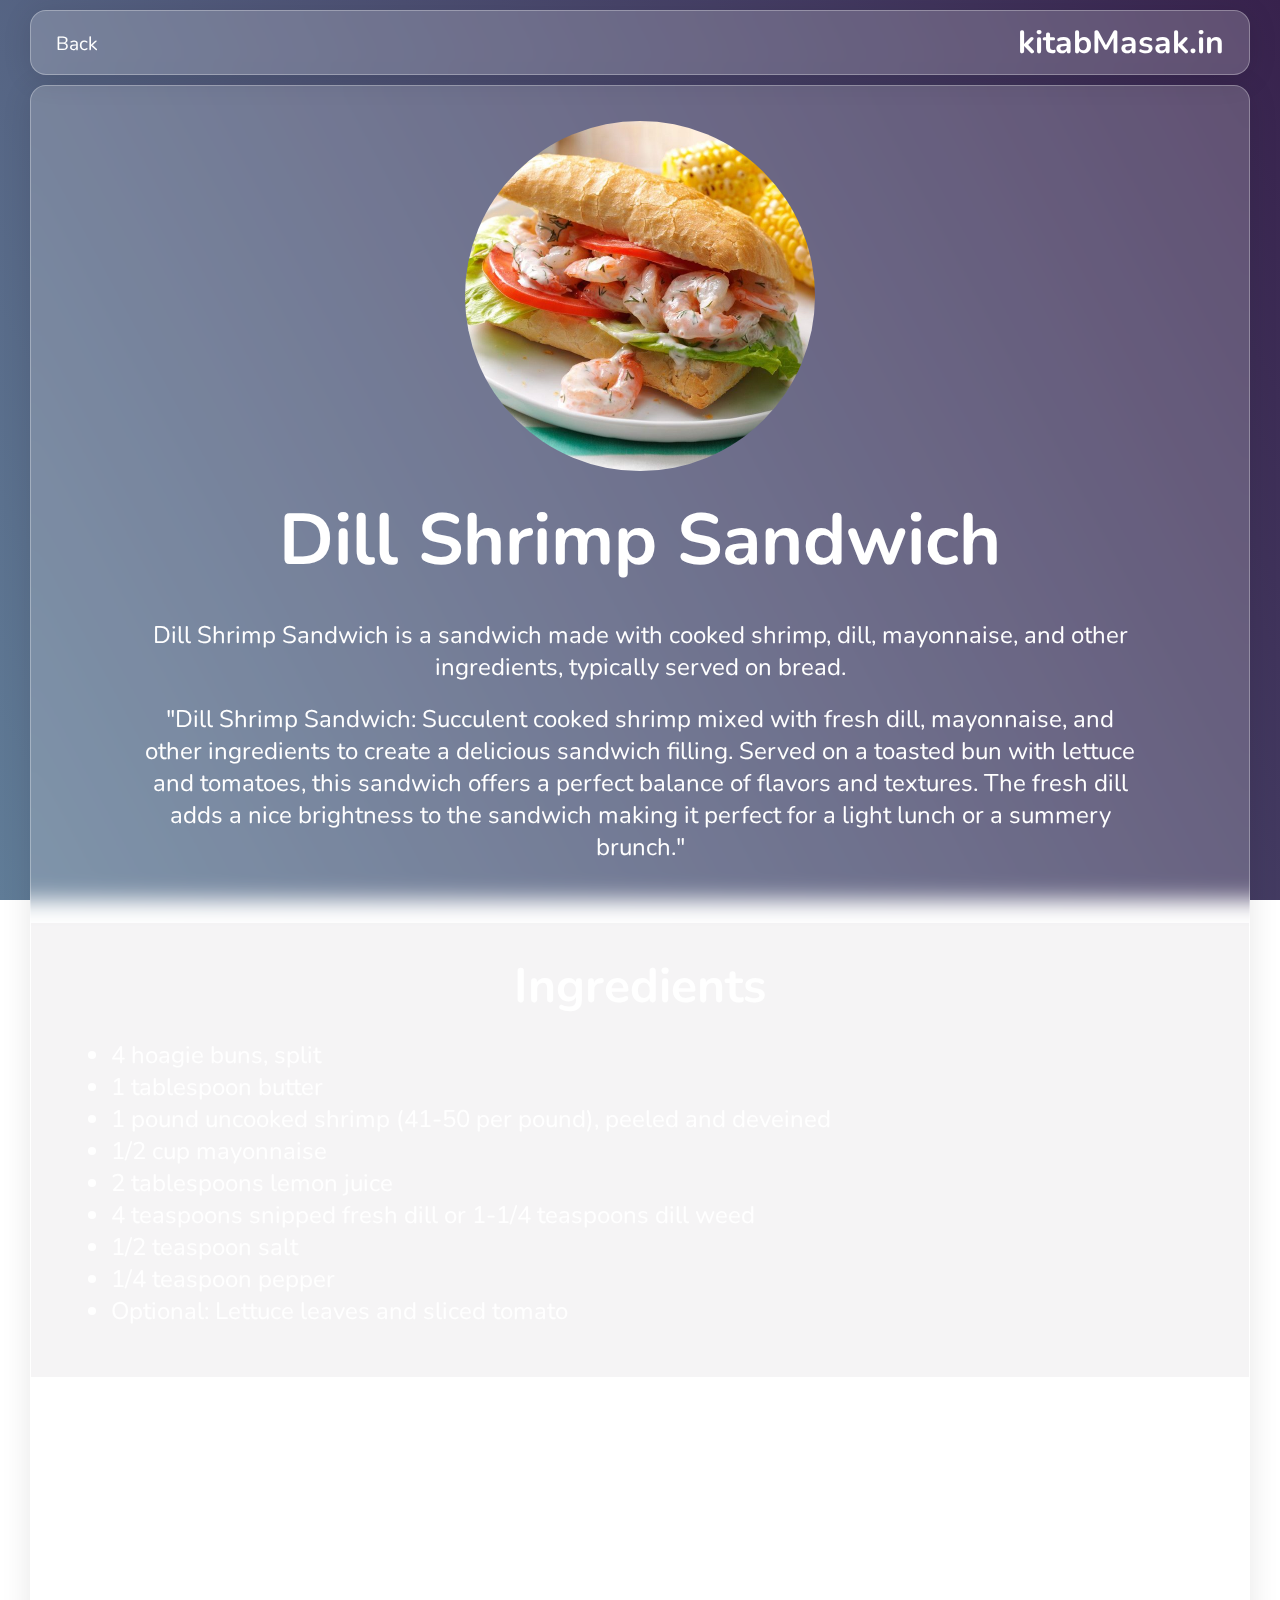
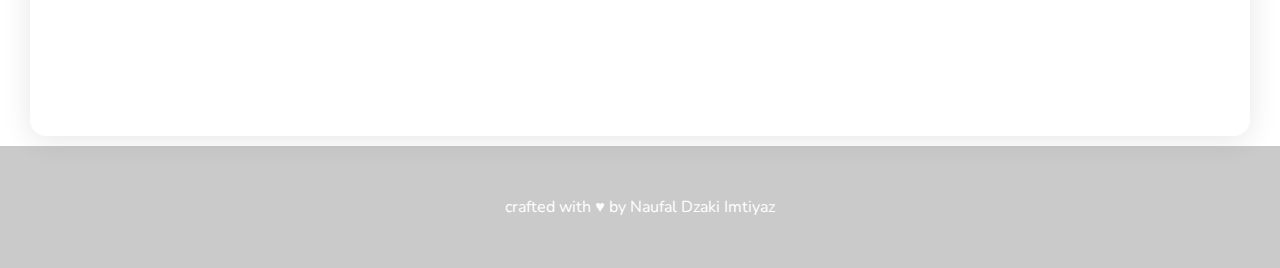
<file: menu/dill-shrimp-sandwich.html>
<html id="top" lang="en">
    <head>
        <meta charset="UTF-8">
        <meta http-equiv="X-UA-Compatible" content="IE=edge">
        <meta name="viewport" content="width=device-width, initial-scale=1.0">
        <link rel="stylesheet" href="../assets/menu.css">

        <title>kitabMasak.in</title>
    </head>

    <body>
        <header id="navBar" class="jumbotron sticky glassCard">
            <div class="logo">
                <h1>kitabMasak.in</h1>
            </div>
            <nav>
                <ul>
                    <li><a href="../index.html">Back</a></li>
                </ul>
            </nav>
        </header>

        <main>
            <div id="content" class="glassCard">
                <article id="menuProfile">
                    <figure>
                        <img src="../assets/images/Dill Shrimp Sandwich.jpg" alt="Dill Shrimp Sandwich">
                    </figure>
                    <div>
                        <h1>Dill Shrimp Sandwich</h1>
                        <p>Dill Shrimp Sandwich is a sandwich made with cooked shrimp, dill, mayonnaise, and other ingredients, typically served on bread.</p>
                        <p>"Dill Shrimp Sandwich: Succulent cooked shrimp mixed with fresh dill, mayonnaise, and other ingredients to create a delicious sandwich filling. Served on a toasted bun with lettuce and tomatoes, this sandwich offers a perfect balance of flavors and textures. The fresh dill adds a nice brightness to the sandwich making it perfect for a light lunch or a summery brunch."</p>
                    </div>
                </article>

                <article id="ingredients">
                    <div>
                        <h1>Ingredients</h1>
                    </div>
                    <div>
                        <ul>
                            <li>4 hoagie buns, split</li>
                            <li>1 tablespoon butter</li>
                            <li>1 pound uncooked shrimp (41-50 per pound), peeled and deveined</li>
                            <li>1/2 cup mayonnaise</li>
                            <li>2 tablespoons lemon juice</li>
                            <li>4 teaspoons snipped fresh dill or 1-1/4 teaspoons dill weed</li>
                            <li>1/2 teaspoon salt</li>
                            <li>1/4 teaspoon pepper</li>
                            <li>Optional: Lettuce leaves and sliced tomato</li>
                        </ul>
                    </div>
                </article>

                <article id="directions">
                    <div>
                        <h1>Directions</h1>
                    </div>
                    <div>
                        <ol>
                            <li>Hollow out bun bottoms, leaving a 1/2-in. shell (save removed bread for another use). In a large skillet, heat butter over medium heat. Add shrimp; cook and stir 3-4 minutes or until shrimp turn pink.</li>
                            <li>In a small bowl, mix mayonnaise, lemon juice, dill, salt and pepper until blended. Add shrimp; toss to coat. Spoon shrimp mixture into bun bottoms. If desired, top with lettuce and tomato. Replace bun tops.</li>
                        </ol>
                    </div>
                </article>                
            </div>
        </main>

        <footer id="credits" class="footer">
            <p>crafted with &hearts; by Naufal Dzaki Imtiyaz</p>
        </footer>
    </body>
</html>
</file>
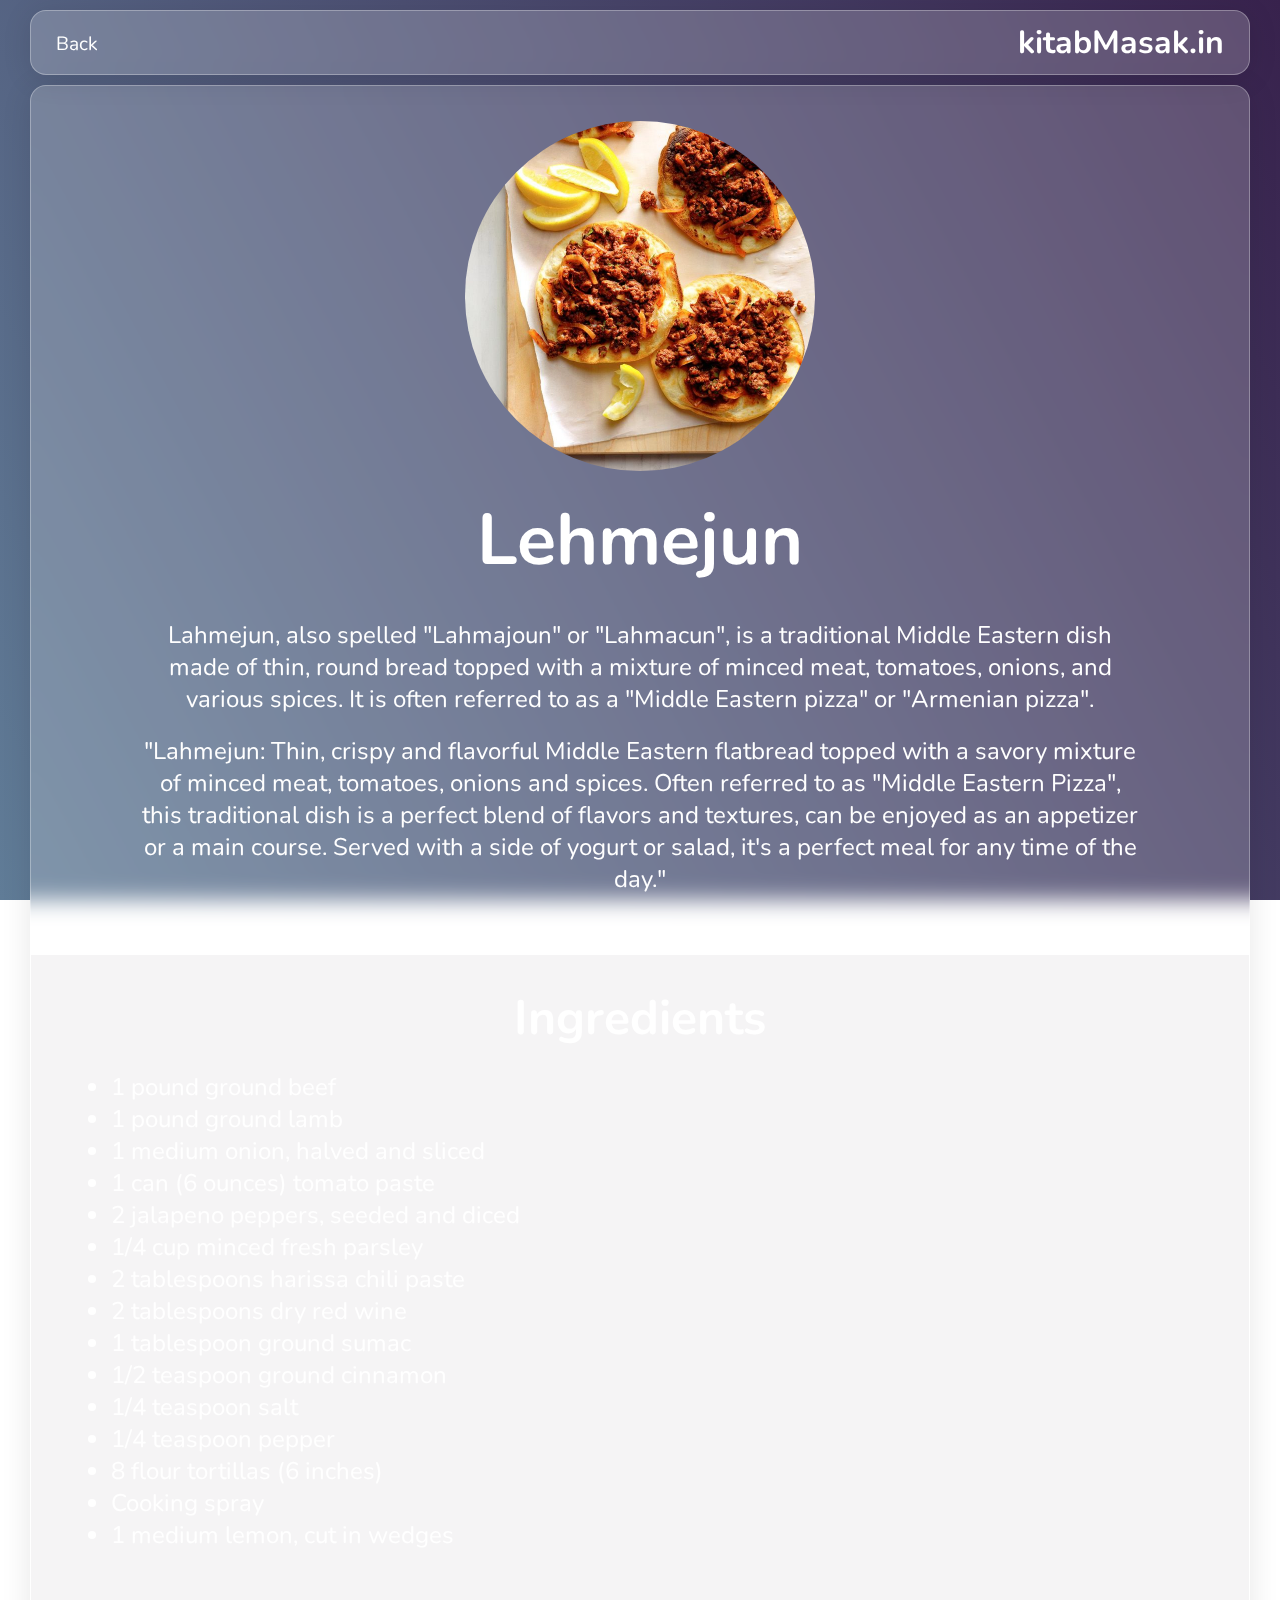
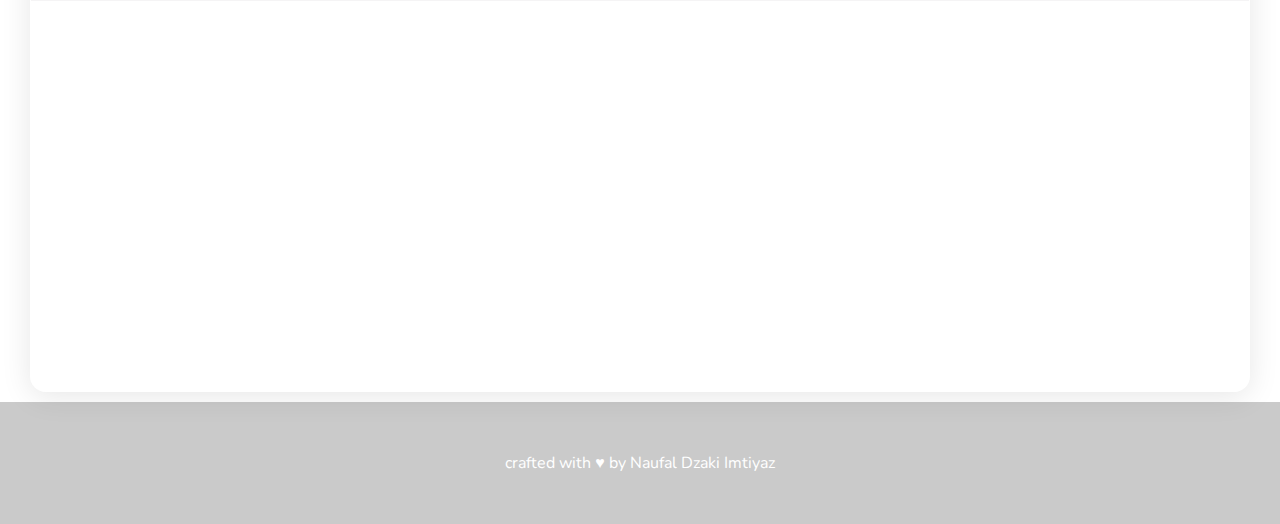
<file: menu/lehmejun.html>
<html id="top" lang="en">
    <head>
        <meta charset="UTF-8">
        <meta http-equiv="X-UA-Compatible" content="IE=edge">
        <meta name="viewport" content="width=device-width, initial-scale=1.0">
        <link rel="stylesheet" href="../assets/menu.css">

        <title>kitabMasak.in</title>
    </head>

    <body>
        <header id="navBar" class="jumbotron sticky glassCard">
            <div class="logo">
                <h1>kitabMasak.in</h1>
            </div>
            <nav>
                <ul>
                    <li><a href="../index.html">Back</a></li>
                </ul>
            </nav>
        </header>

        <main>
            <div id="content" class="glassCard">
                <article id="menuProfile">
                    <figure>
                        <img src="../assets/images/Lehmejun.jpg" alt="Lehmejun">
                    </figure>
                    <div>
                        <h1>Lehmejun</h1>
                        <p>Lahmejun, also spelled "Lahmajoun" or "Lahmacun", is a traditional Middle Eastern dish made of thin, round bread topped with a mixture of minced meat, tomatoes, onions, and various spices. It is often referred to as a "Middle Eastern pizza" or "Armenian pizza".</p>
                        <p>"Lahmejun: Thin, crispy and flavorful Middle Eastern flatbread topped with a savory mixture of minced meat, tomatoes, onions and spices. Often referred to as "Middle Eastern Pizza", this traditional dish is a perfect blend of flavors and textures, can be enjoyed as an appetizer or a main course. Served with a side of yogurt or salad, it's a perfect meal for any time of the day."</p>
                    </div>
                </article>

                <article id="ingredients">
                    <div>
                        <h1>Ingredients</h1>
                    </div>
                    <div>
                        <ul>
                            <li>1 pound ground beef</li>
                            <li>1 pound ground lamb</li>
                            <li>1 medium onion, halved and sliced</li>
                            <li>1 can (6 ounces) tomato paste</li>
                            <li>2 jalapeno peppers, seeded and diced</li>
                            <li>1/4 cup minced fresh parsley</li>
                            <li>2 tablespoons harissa chili paste</li>
                            <li>2 tablespoons dry red wine</li>
                            <li>1 tablespoon ground sumac</li>
                            <li>1/2 teaspoon ground cinnamon</li>
                            <li>1/4 teaspoon salt</li>
                            <li>1/4 teaspoon pepper</li>
                            <li>8 flour tortillas (6 inches)</li>
                            <li>Cooking spray</li>
                            <li>1 medium lemon, cut in wedges</li>
                        </ul>
                    </div>
                </article>

                <article id="directions">
                    <div>
                        <h1>Directions</h1>
                    </div>
                    <div>
                        <ol>
                            <li>Preheat broiler. In a large skillet, cook and crumble beef and lamb with onion over medium-high heat until meat is no longer pink, 5-7 minutes; drain.</li>
                            <li>Mix together next nine ingredients. Add to meat mixture; cook, stirring occasionally, until well blended and heated through. Remove from heat.</li>
                            <li>In batches, spritz both sides of tortillas with cooking spray and place on a baking sheet; broil 4-5 in. from heat until crisp and lightly browned, 45-60 seconds per side. Spread meat mixture over tortillas. Serve with lemon wedges.</li>
                        </ol>
                    </div>
                </article>                
            </div>
        </main>

        <footer id="credits" class="footer">
            <p>crafted with &hearts; by Naufal Dzaki Imtiyaz</p>
        </footer>
    </body>
</html>
</file>
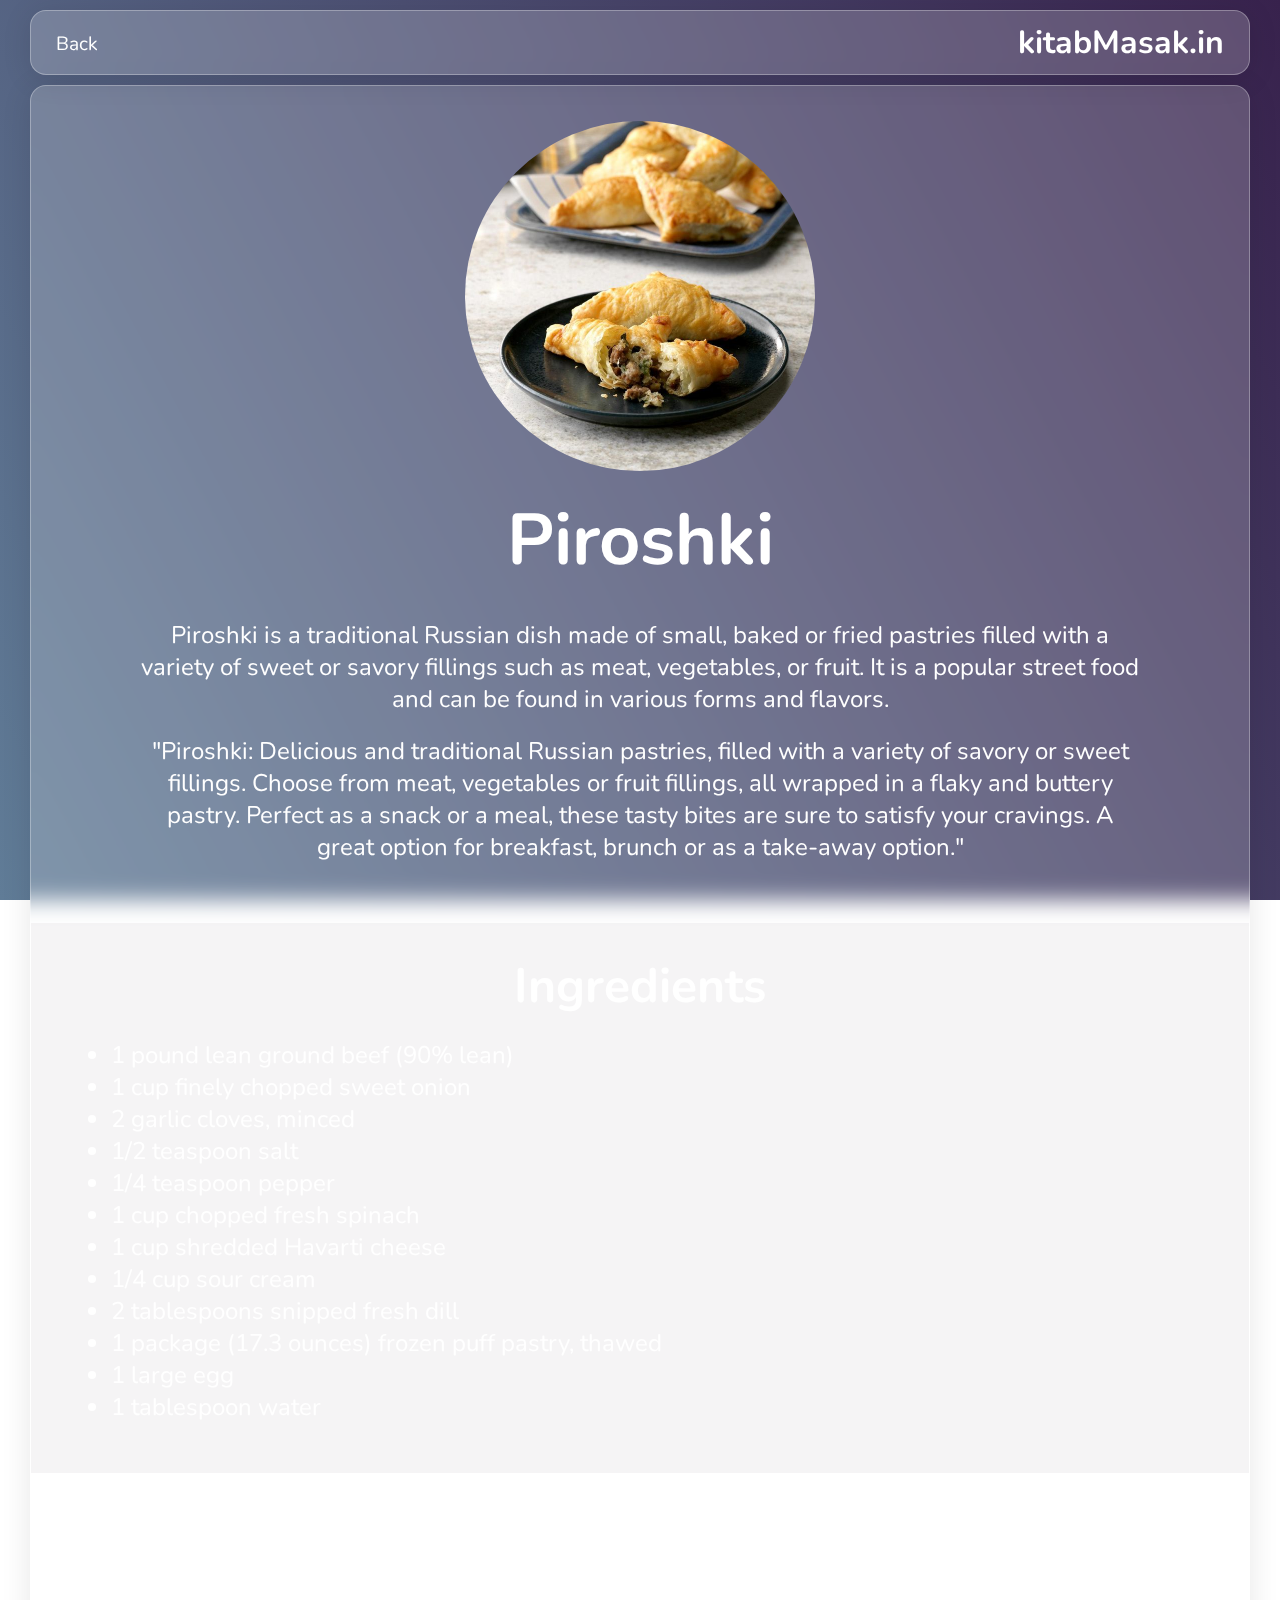
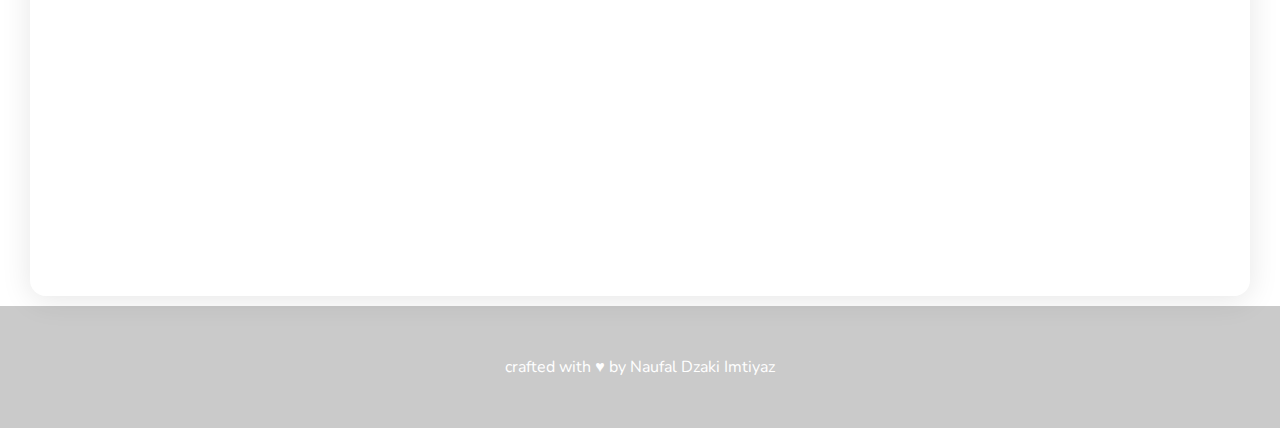
<file: menu/piroshki.html>
<html id="top" lang="en">
    <head>
        <meta charset="UTF-8">
        <meta http-equiv="X-UA-Compatible" content="IE=edge">
        <meta name="viewport" content="width=device-width, initial-scale=1.0">
        <link rel="stylesheet" href="../assets/menu.css">

        <title>kitabMasak.in</title>
    </head>

    <body>
        <header id="navBar" class="jumbotron sticky glassCard">
            <div class="logo">
                <h1>kitabMasak.in</h1>
            </div>
            <nav>
                <ul>
                    <li><a href="../index.html">Back</a></li>
                </ul>
            </nav>
        </header>

        <main>
            <div id="content" class="glassCard">
                <article id="menuProfile">
                    <figure>
                        <img src="../assets/images/Piroshki.jpg" alt="Piroshki">
                    </figure>
                    <div>
                        <h1>Piroshki</h1>
                        <p>Piroshki is a traditional Russian dish made of small, baked or fried pastries filled with a variety of sweet or savory fillings such as meat, vegetables, or fruit. It is a popular street food and can be found in various forms and flavors.</p>
                        <p>"Piroshki: Delicious and traditional Russian pastries, filled with a variety of savory or sweet fillings. Choose from meat, vegetables or fruit fillings, all wrapped in a flaky and buttery pastry. Perfect as a snack or a meal, these tasty bites are sure to satisfy your cravings. A great option for breakfast, brunch or as a take-away option."</p>
                    </div>
                </article>

                <article id="ingredients">
                    <div>
                        <h1>Ingredients</h1>
                    </div>
                    <div>
                        <ul>
                            <li>1 pound lean ground beef (90% lean)</li>
                            <li>1 cup finely chopped sweet onion</li>
                            <li>2 garlic cloves, minced</li>
                            <li>1/2 teaspoon salt</li>
                            <li>1/4 teaspoon pepper</li>
                            <li>1 cup chopped fresh spinach</li>
                            <li>1 cup shredded Havarti cheese</li>
                            <li>1/4 cup sour cream</li>
                            <li>2 tablespoons snipped fresh dill</li>
                            <li>1 package (17.3 ounces) frozen puff pastry, thawed</li>
                            <li>1 large egg</li>
                            <li>1 tablespoon water</li>
                        </ul>
                    </div>
                </article>

                <article id="directions">
                    <div>
                        <h1>Directions</h1>
                    </div>
                    <div>
                        <ol>
                            <li>In a large skillet, cook the beef, onion, garlic, salt and pepper over medium heat until meat is no longer pink; crumble beef; drain. Cool to room temperature.</li>
                            <li>Stir the spinach, cheese, sour cream and dill into the beef mixture. On a lightly floured surface, roll a puff-pastry sheet into a 12-in. square. Cut into sixteen 3-in. squares. Repeat with remaining sheet.</li>
                            <li>Spoon 1 tablespoon beef mixture onto the center of each square. Fold dough over filling, forming a triangle; press edges with a fork to seal. Transfer to greased baking sheets. Whisk egg and water; brush over tops. Bake at 400° until golden brown, 14-16 minutes.</li>
                        </ol>
                    </div>
                </article>                
            </div>
        </main>

        <footer id="credits" class="footer">
            <p>crafted with &hearts; by Naufal Dzaki Imtiyaz</p>
        </footer>
    </body>
</html>
</file>
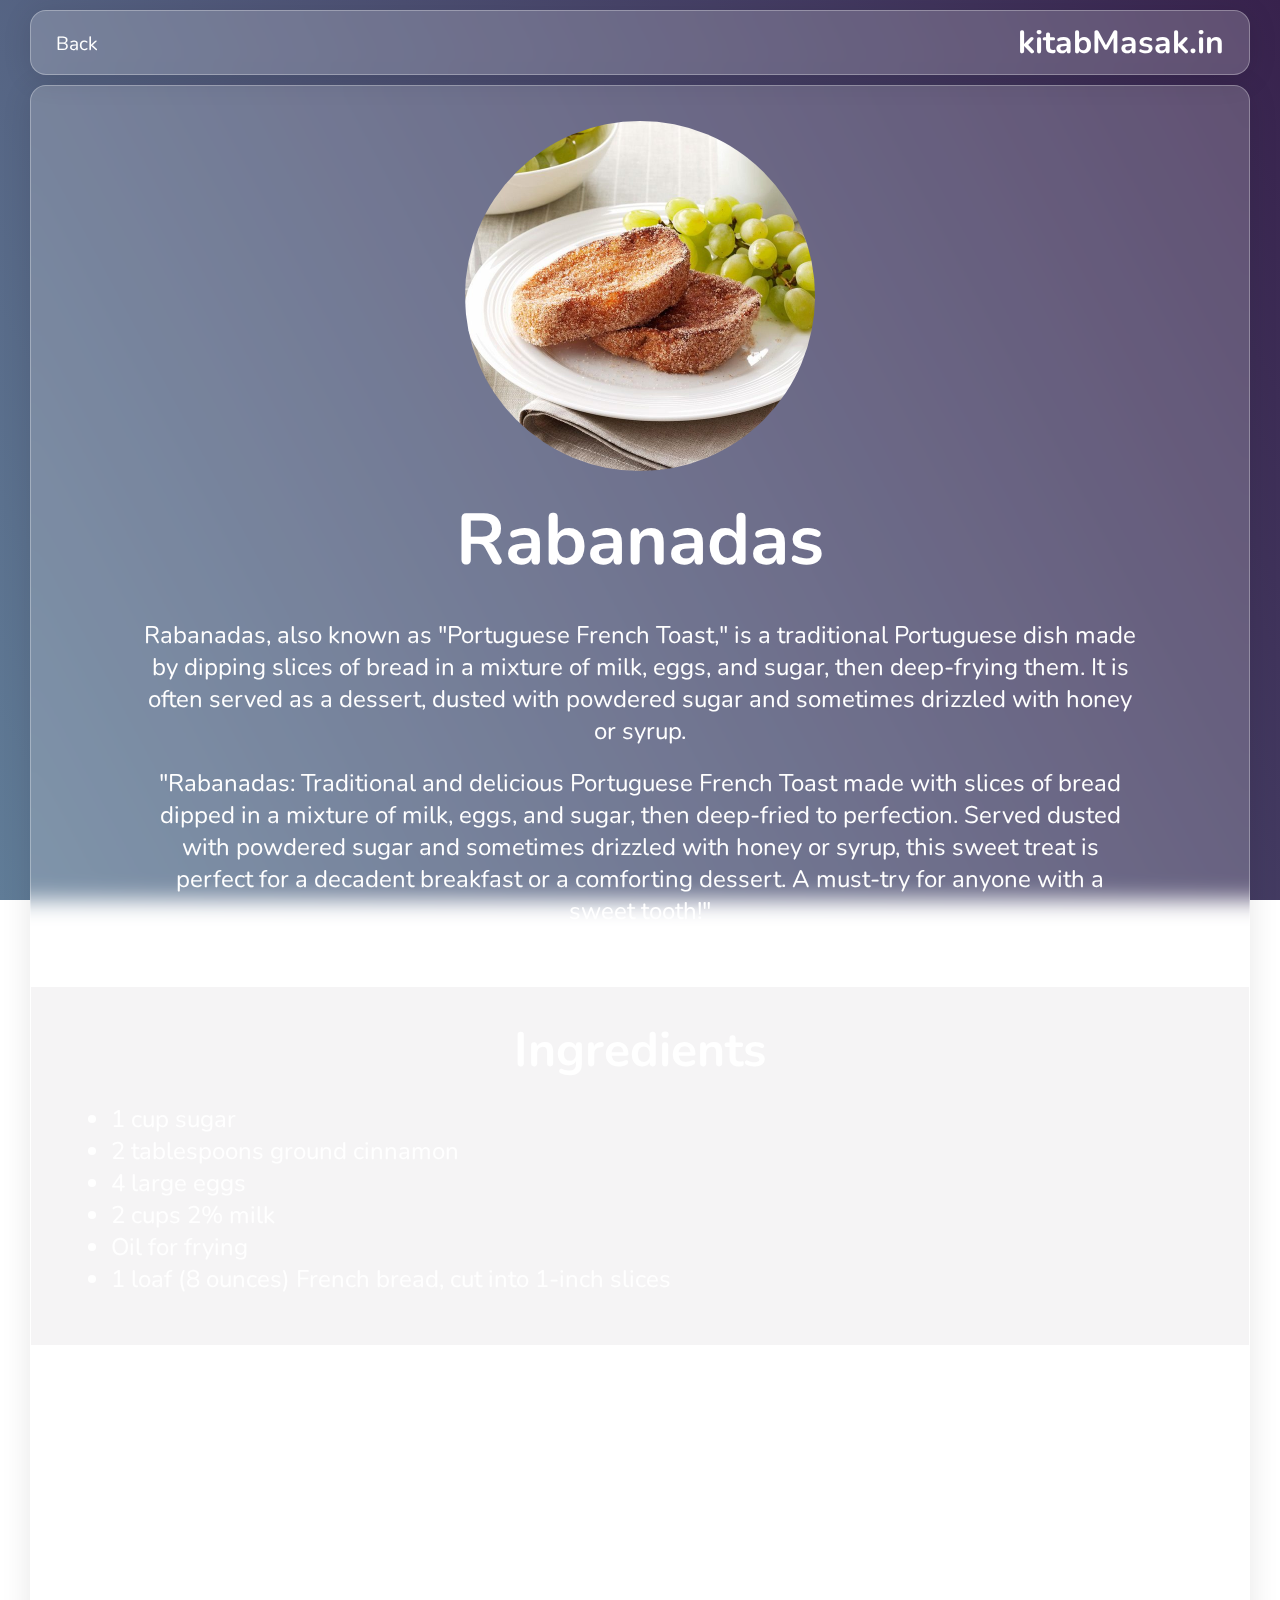
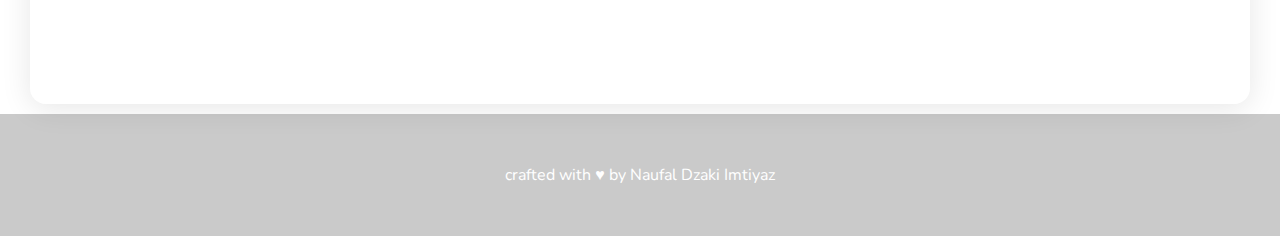
<file: menu/rabanadas.html>
<html id="top" lang="en">
    <head>
        <meta charset="UTF-8">
        <meta http-equiv="X-UA-Compatible" content="IE=edge">
        <meta name="viewport" content="width=device-width, initial-scale=1.0">
        <link rel="stylesheet" href="../assets/menu.css">

        <title>kitabMasak.in</title>
    </head>

    <body>
        <header id="navBar" class="jumbotron sticky glassCard">
            <div class="logo">
                <h1>kitabMasak.in</h1>
            </div>
            <nav>
                <ul>
                    <li><a href="../index.html">Back</a></li>
                </ul>
            </nav>
        </header>

        <main>
            <div id="content" class="glassCard">
                <article id="menuProfile">
                    <figure>
                        <img src="../assets/images/Rabanadas.jpg" alt="Rabanadas">
                    </figure>
                    <div>
                        <h1>Rabanadas</h1>
                        <p>Rabanadas, also known as "Portuguese French Toast," is a traditional Portuguese dish made by dipping slices of bread in a mixture of milk, eggs, and sugar, then deep-frying them. It is often served as a dessert, dusted with powdered sugar and sometimes drizzled with honey or syrup.</p>
                        <p>"Rabanadas: Traditional and delicious Portuguese French Toast made with slices of bread dipped in a mixture of milk, eggs, and sugar, then deep-fried to perfection. Served dusted with powdered sugar and sometimes drizzled with honey or syrup, this sweet treat is perfect for a decadent breakfast or a comforting dessert. A must-try for anyone with a sweet tooth!"</p>
                    </div>
                </article>

                <article id="ingredients">
                    <div>
                        <h1>Ingredients</h1>
                    </div>
                    <div>
                        <ul>
                            <li>1 cup sugar</li>
                            <li>2 tablespoons ground cinnamon</li>
                            <li>4 large eggs</li>
                            <li>2 cups 2% milk</li>
                            <li>Oil for frying</li>
                            <li>1 loaf (8 ounces) French bread, cut into 1-inch slices</li>
                        </ul>
                    </div>
                </article>

                <article id="directions">
                    <div>
                        <h1>Directions</h1>
                    </div>
                    <div>
                        <ol>
                            <li>In a small bowl, mix sugar and cinnamon until blended. In a large shallow dish, whisk eggs and milk. Dip both sides of bread in egg mixture, soaking lightly.</li>
                            <li>In an electric skillet, heat 1 in. of oil to 350°. Working with a few slices at a time, remove bread from egg mixture, allowing excess to drain, and fry 2-3 minutes on each side or until golden brown. Drain on paper towels.</li>
                            <li>Dip warm rabanadas in cinnamon-sugar to coat all sides. Serve warm or at room temperature.</li>
                        </ol>
                    </div>
                </article>                
            </div>
        </main>

        <footer id="credits" class="footer">
            <p>crafted with &hearts; by Naufal Dzaki Imtiyaz</p>
        </footer>
    </body>
</html>
</file>
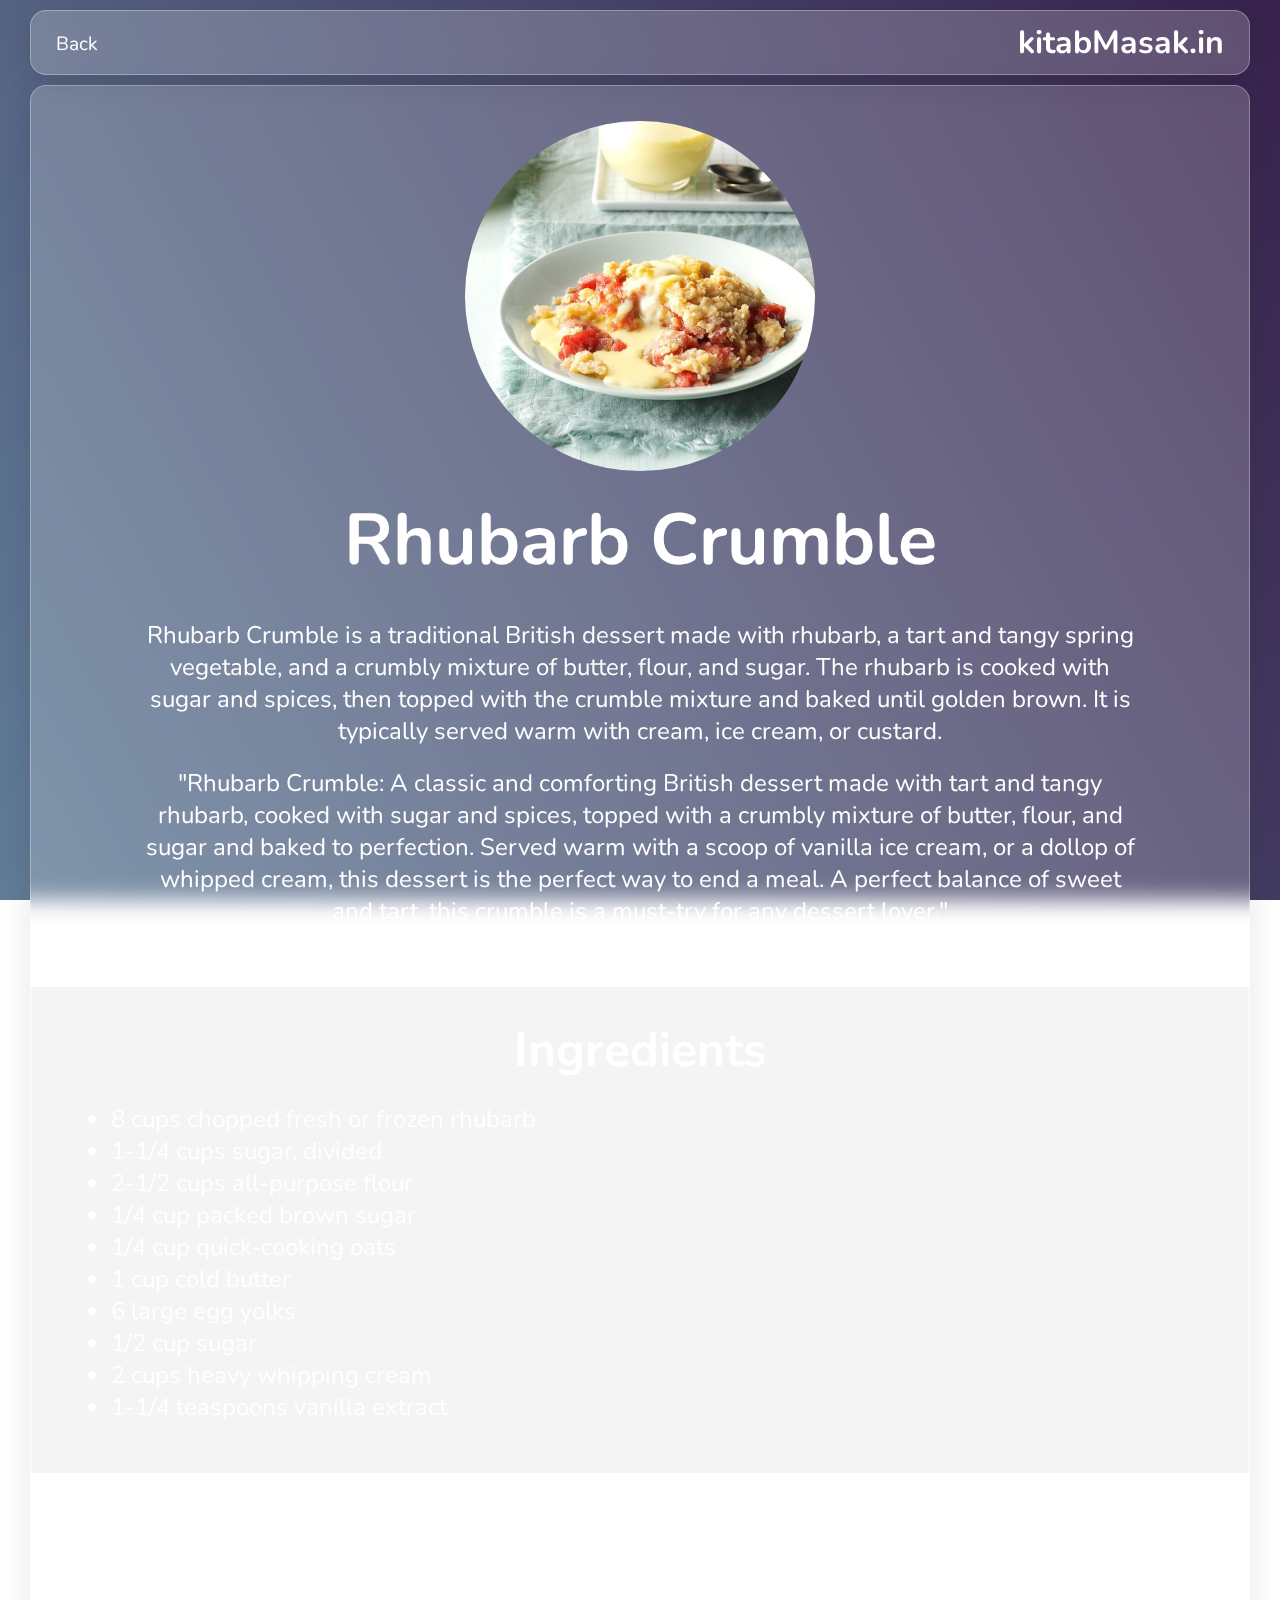
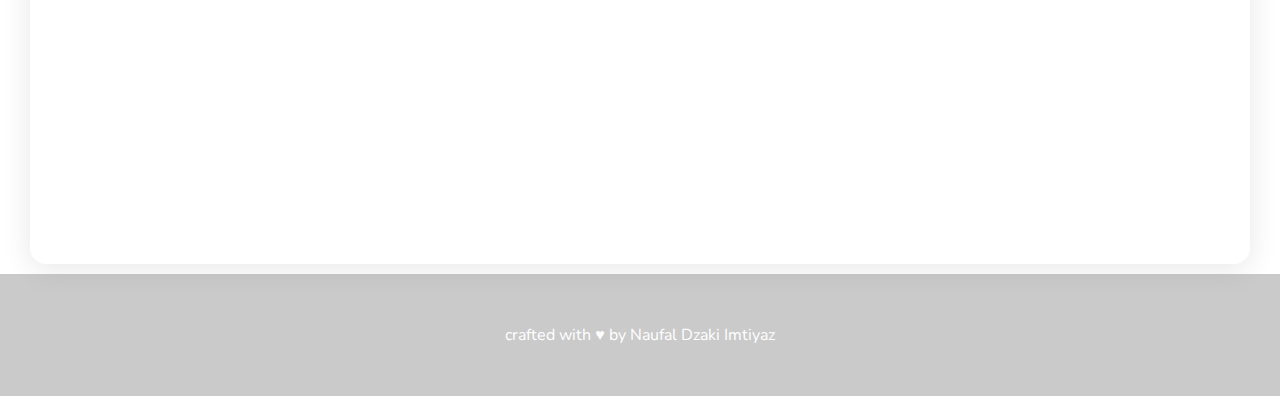
<file: menu/rhubarb-crumble.html>
<html id="top" lang="en">
    <head>
        <meta charset="UTF-8">
        <meta http-equiv="X-UA-Compatible" content="IE=edge">
        <meta name="viewport" content="width=device-width, initial-scale=1.0">
        <link rel="stylesheet" href="../assets/menu.css">

        <title>kitabMasak.in</title>
    </head>

    <body>
        <header id="navBar" class="jumbotron sticky glassCard">
            <div class="logo">
                <h1>kitabMasak.in</h1>
            </div>
            <nav>
                <ul>
                    <li><a href="../index.html">Back</a></li>
                </ul>
            </nav>
        </header>

        <main>
            <div id="content" class="glassCard">
                <article id="menuProfile">
                    <figure>
                        <img src="../assets/images/Rhubarb Crumble.jpg" alt="Rhubarb Crumble">
                    </figure>
                    <div>
                        <h1>Rhubarb Crumble</h1>
                        <p>Rhubarb Crumble is a traditional British dessert made with rhubarb, a tart and tangy spring vegetable, and a crumbly mixture of butter, flour, and sugar. The rhubarb is cooked with sugar and spices, then topped with the crumble mixture and baked until golden brown. It is typically served warm with cream, ice cream, or custard.</p>
                        <p>"Rhubarb Crumble: A classic and comforting British dessert made with tart and tangy rhubarb, cooked with sugar and spices, topped with a crumbly mixture of butter, flour, and sugar and baked to perfection. Served warm with a scoop of vanilla ice cream, or a dollop of whipped cream, this dessert is the perfect way to end a meal. A perfect balance of sweet and tart, this crumble is a must-try for any dessert lover."</p>
                    </div>
                </article>

                <article id="ingredients">
                    <div>
                        <h1>Ingredients</h1>
                    </div>
                    <div>
                        <ul>
                            <li>8 cups chopped fresh or frozen rhubarb</li>
                            <li>1-1/4 cups sugar, divided</li>
                            <li>2-1/2 cups all-purpose flour</li>
                            <li>1/4 cup packed brown sugar</li>
                            <li>1/4 cup quick-cooking oats</li>
                            <li>1 cup cold butter</li>
                            <li>6 large egg yolks</li>
                            <li>1/2 cup sugar</li>
                            <li>2 cups heavy whipping cream</li>
                            <li>1-1/4 teaspoons vanilla extract</li>
                        </ul>
                    </div>
                </article>

                <article id="directions">
                    <div>
                        <h1>Directions</h1>
                    </div>
                    <div>
                        <ol>
                            <li>In a saucepan, combine rhubarb and 3/4 cup sugar. Cover and cook over medium heat, stirring occasionally, until the rhubarb is tender, about 10 minutes.</li>
                            <li>Pour into a greased 13x9-in. baking dish. In a bowl, combine flour, brown sugar, oats and remaining sugar. Cut in butter until crumbly; sprinkle over rhubarb. Bake at 400° for 30 minutes.</li>
                            <li>Meanwhile, in a saucepan, whisk the egg yolks and sugar; stir in cream. Cook and stir over low heat until a thermometer reads 160° and mixture thickens, 15-20 minutes. Remove from the heat; stir in vanilla. Serve warm over rhubarb crumble.</li>
                        </ol>
                    </div>
                </article>                
            </div>
        </main>

        <footer id="credits" class="footer">
            <p>crafted with &hearts; by Naufal Dzaki Imtiyaz</p>
        </footer>
    </body>
</html>
</file>
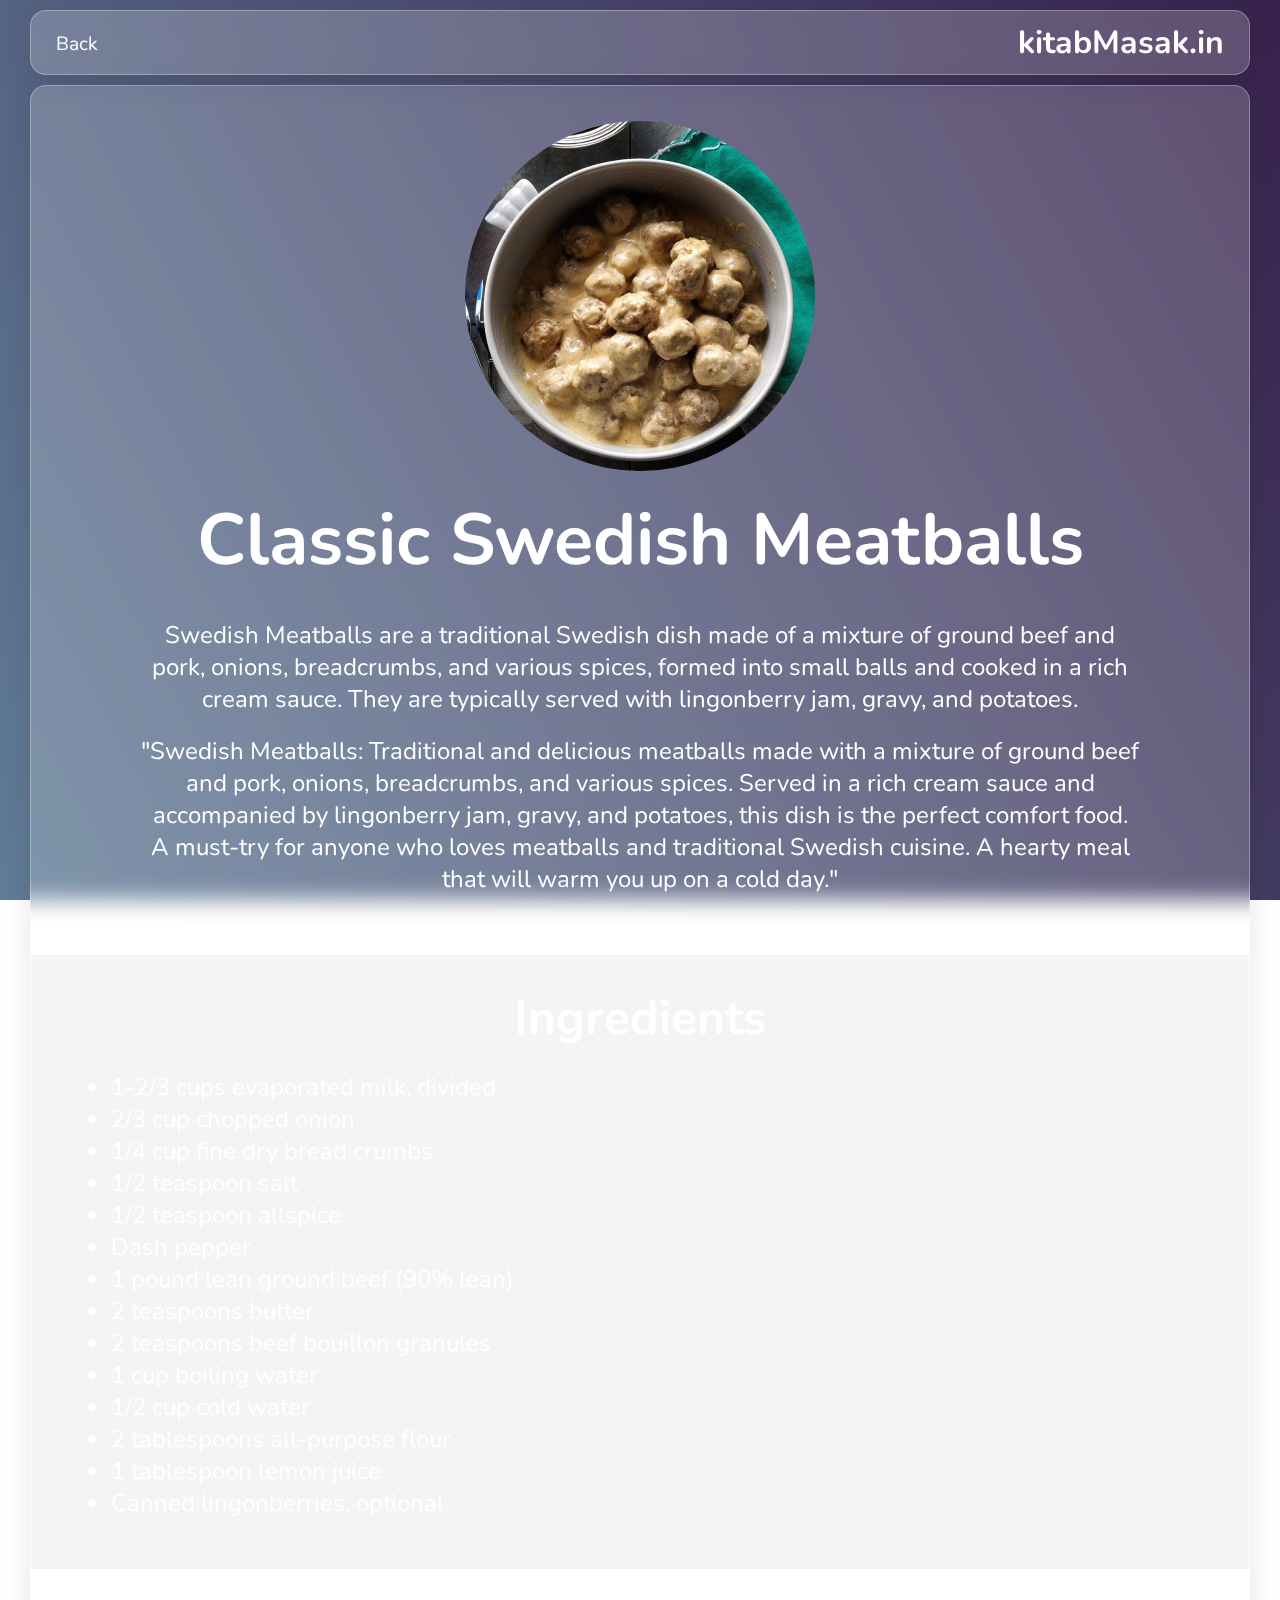
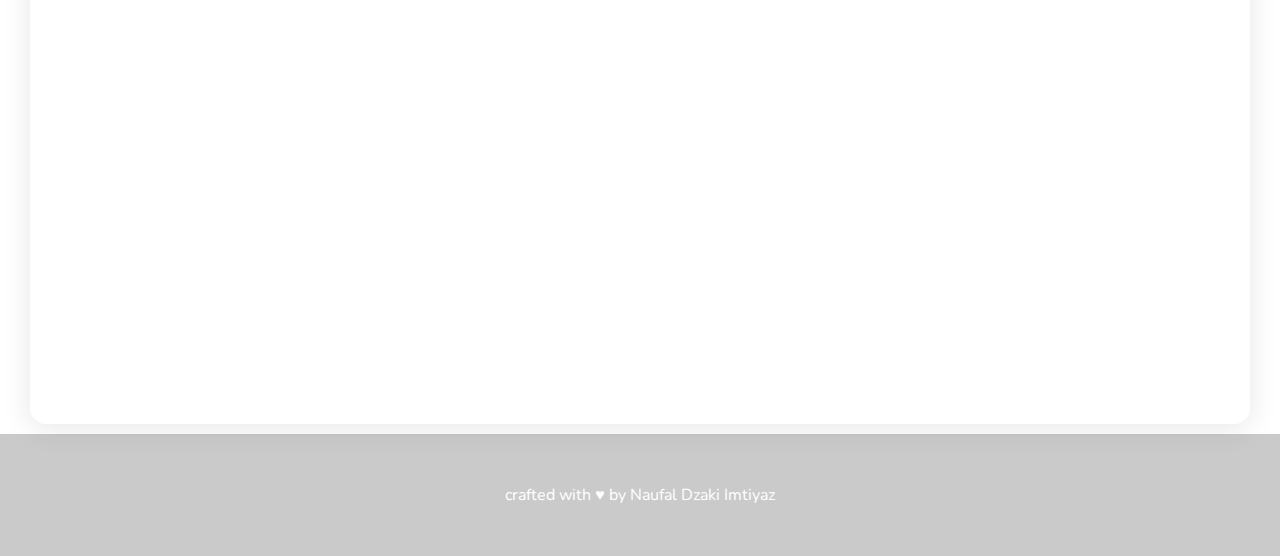
<file: menu/swedish-meatballs.html>
<html id="top" lang="en">
    <head>
        <meta charset="UTF-8">
        <meta http-equiv="X-UA-Compatible" content="IE=edge">
        <meta name="viewport" content="width=device-width, initial-scale=1.0">
        <link rel="stylesheet" href="../assets/menu.css">

        <title>kitabMasak.in</title>
    </head>

    <body>
        <header id="navBar" class="jumbotron sticky glassCard">
            <div class="logo">
                <h1>kitabMasak.in</h1>
            </div>
            <nav>
                <ul>
                    <li><a href="../index.html">Back</a></li>
                </ul>
            </nav>
        </header>

        <main>
            <div id="content" class="glassCard">
                <article id="menuProfile">
                    <figure>
                        <img src="../assets/images/Classic Swedish Meatballs.jpg" alt="Recipe Book">
                    </figure>
                    <div>
                        <h1>Classic Swedish Meatballs</h1>
                        <p>Swedish Meatballs are a traditional Swedish dish made of a mixture of ground beef and pork, onions, breadcrumbs, and various spices, formed into small balls and cooked in a rich cream sauce. They are typically served with lingonberry jam, gravy, and potatoes.</p>
                        <p>"Swedish Meatballs: Traditional and delicious meatballs made with a mixture of ground beef and pork, onions, breadcrumbs, and various spices. Served in a rich cream sauce and accompanied by lingonberry jam, gravy, and potatoes, this dish is the perfect comfort food. A must-try for anyone who loves meatballs and traditional Swedish cuisine. A hearty meal that will warm you up on a cold day."</p>
                    </div>
                </article>

                <article id="ingredients">
                    <div>
                        <h1>Ingredients</h1>
                    </div>
                    <div>
                        <ul>
                            <li>1-2/3 cups evaporated milk, divided</li>
                            <li>2/3 cup chopped onion</li>
                            <li>1/4 cup fine dry bread crumbs</li>
                            <li>1/2 teaspoon salt</li>
                            <li>1/2 teaspoon allspice</li>
                            <li>Dash pepper</li>
                            <li>1 pound lean ground beef (90% lean)</li>
                            <li>2 teaspoons butter</li>
                            <li>2 teaspoons beef bouillon granules</li>
                            <li>1 cup boiling water</li>
                            <li>1/2 cup cold water</li>
                            <li>2 tablespoons all-purpose flour</li>
                            <li>1 tablespoon lemon juice</li>
                            <li>Canned lingonberries, optional</li>
                        </ul>
                    </div>
                </article>

                <article id="directions">
                    <div>
                        <h1>Directions</h1>
                    </div>
                    <div>
                        <ol>
                            <li>Combine 2/3 cup evaporated milk with the next 5 ingredients. Add beef; mix lightly but thoroughly. Refrigerate until chilled.</li>
                            <li>With wet hands, shape meat mixture into 1-in. balls. In a large skillet, heat butter over medium heat. Brown meatballs in batches. Dissolve bouillon in boiling water. Pour over meatballs; bring to a boil. Cover; simmer 15 minutes.</li>
                            <li>Meanwhile, stir together cold water and flour. Remove meatballs from skillet; skim fat, reserving juices. Add flour mixture and remaining 1 cup evaporated milk to pan juices; cook, uncovered, over low heat, stirring until sauce thickens.</li>
                            <li>Return meatballs to skillet. Stir in lemon juice. If desired, top with lingonberries.</li>
                        </ol>
                    </div>
                </article>                
            </div>
        </main>

        <footer id="credits" class="footer">
            <p>crafted with &hearts; by Naufal Dzaki Imtiyaz</p>
        </footer>
    </body>
</html>
</file>
<file: assets/home.css>
@import url('https://fonts.googleapis.com/css2?family=Nunito:wght@300&display=swap');

* {
    margin: 0;
    padding: 0;
    box-sizing: border-box;
}

html {
    background-color: #ffffff;
    background-image: linear-gradient(62deg, #607c97 0%, #38224d 100%);
    background-repeat: no-repeat;
    background-attachment: fixed;
    background-size: cover;
    scroll-behavior: smooth;
}

body {
    font-family: 'Nunito', sans-serif;
    color: #fff;
    overflow: auto;
    overflow-x: hidden;
}

.glassCard {
    background: rgba(255, 255, 255, 0.2);
    border-radius: 16px;
    box-shadow: 0 4px 30px rgba(0, 0, 0, 0.1);
    backdrop-filter: blur(11.3px);
    -webkit-backdrop-filter: blur(11.3px);
    border: 1px solid rgba(255, 255, 255, 0.3);
}

.alterGlassCard {
    background: rgba(136, 86, 143, 0.144);
    border-radius: 16px;
    box-shadow: 0 4px 30px rgba(0, 0, 0, 0.1);
    backdrop-filter: blur(11.3px);
    -webkit-backdrop-filter: blur(11.3px);
    border: 1px solid rgba(255, 255, 255, 0.3);
}

.neumorpCard {
    background: #c3a5ce7a;
    border-radius: 16px;
    box-shadow: 0 4px 30px rgba(0, 0, 0, 0.1);
    border: 1px solid rgba(255, 255, 255, 0.3);
}

.logo {
    height: 100%;;
    margin-left: 25px;
}

.logo h1 {
    font-size: 1.5rem;
    margin: 10px 0px;
}

nav {
    width: auto;
    margin-right: 25px;
}

nav ul {
    display: flex;
    justify-content: space-between;
    height: 100%;
}

nav li {
    list-style-type: none;
    margin-left: 20px;
    margin-top: 15px;
}

nav a {
    text-decoration: none;
    position: relative;
    color: #fff;
    padding-bottom: 4px;
}

nav a:hover {
    font-weight: bold;
}

nav a::before {
    content: '';
    position: absolute;
    width: 100%;
    height: 3px;
    border-radius: 4px;
    background-color: #fff;
    bottom: 0;
    left: 0;
    transform-origin: right;
    transform: scaleX(0);
    transition: transform .3s ease-in-out;
}

nav a:hover::before {
    transform-origin: left;
    transform: scaleX(1);
}

.jumbotron {
    margin: 10px 30px;
    display: flex;
    justify-content: space-between;
    width: auto;
    text-align: center;
}

.sticky {
    position: -webkit-sticky;
    position: sticky;
    top: 10;
    align-self: flex-start;
    z-index: 1;
}

main {
    margin: 10px 30px;
    display: flex;
    /* padding-top: 80px; */
}

#content {
    display: flex;
    flex-direction: column;
    width: 100%;
    height: auto;
    border-radius: 16px;
}

#home {
    display: flex;
    flex-direction: column;
    justify-content: space-between;
    padding: 30px 10px;
    margin-top: 15px;
    margin-bottom: 30px;
}

#home div {
    text-align: center;
}

#home div h1 {
    font-size: 2.5rem;
    margin-bottom: 20px;
}

#home div p {
    font-size: 1.5rem;
    margin-top: 25px;
}

#home figure {
    text-align: center;
    margin: 10px 0px;
}

#home figure img {
    width: 350px;
}

#menu {
    display: flex;
    flex-direction: column;
    padding: 30px 10px;
    align-content: center;
    background-color: #443f450e;
}

#menuHeader {
    margin-bottom: 30px;
}

#menuHeader h1 {
    text-align: center;
    font-size: 2rem;
}

.food {
    display: grid;
    grid-template-columns: repeat(auto-fit, minmax(380px, 1fr));
    grid-gap: 20px;
    justify-items: center;
}

.foodCard {
    font-size: 0.5rem;
    display: flex;
    flex-direction: row;
    justify-content: start;
    align-items: center;
    padding: 20px;
    width: 380px;
    height: 145px;
    margin: 0px 10px;
}

.foodCard div {
    font-size: 1rem;
    margin-left: 20px;
}

.foodCard figure img {
    width: 100px;
    border-radius: 16px;
}

#about {
    display: flex;
    flex-direction: column;
    text-align: center;
    padding: 30px 10px;
    padding-bottom: 15px;
}

#about div {
    margin-bottom: 15px;
}

#about div h1 {
    font-size: 2rem;
}

#about div p {
    font-size: 1.25rem;
    padding: 0px 25px;
    margin-bottom: 10px;
}

.footer {
    padding: 50px 0px;
    background: rgba(0, 0, 0, 0.209);
    border-radius: 0px;
    text-align: center;
}


/* Responsive Breakpoints */
@media screen and (min-width: 1024px) {
    .logo {
        height: 100%;;
        margin-left: 25px;
    }
    
    .logo h1 {
        font-size: 2rem;
        margin: 10px 0px;
    }
    
    nav {
        width: auto;
        margin-right: 25px;
    }
    
    nav ul {
        display: flex;
        justify-content: space-between;
        height: 100%;
    }
    
    nav li {
        list-style-type: none;
        margin-left: 20px;
        margin-top: 20px;
    }
    
    nav a {
        text-decoration: none;
        position: relative;
        color: #fff;
        padding-bottom: 4px;
        font-size: 1.2rem;
    }

    .jumbotron {
        margin: 10px 30px;
        display: flex;
        justify-content: space-between;
        width: auto;
        text-align: center;
    }
    
    #home {
        display: flex;
        flex-direction: column;
        justify-content: space-between;
        padding: 30px 10px;
        margin-top: 15px;
        margin-bottom: 30px;
    }
    
    #home div {
        text-align: center;
    }
    
    #home div h1 {
        font-size: 3.5rem;
        margin-bottom: 20px;
    }
    
    #home div p {
        font-size: 2.5rem;
        margin-top: 25px;
    }
    
    #home figure {
        text-align: center;
        margin: 10px 0px;
    }
    
    #home figure img {
        width: 650px;
    }
}

@media screen and (min-width: 768px) {

}


@media screen and (max-width: 460px) {
    .jumbotron {
        margin: 10px 30px;
        display: flex;
        flex-direction: column;
        justify-content: space-around;
        width: auto;
        height: 70px;
        text-align: center;
    }
    
    .logo {
        height: 10px;
        margin: 0px;
        padding-bottom: 8px;
    }
    
    .logo h1 {
        font-size: 1rem;
        margin: 0px;
    }
    
    nav {
        width: auto;
        margin: 0px;
    }
    
    nav ul {
        display: flex;
        justify-content: space-evenly;
        height: auto;
        width: 100%;
    }
    
    nav li {
        list-style-type: none;
        margin: 0px;
    }
    
    nav a {
        text-decoration: none;
        position: relative;
        color: #fff;
    }

    #home {
        padding: 25px 10px;
        margin-top: 15px;
        margin-bottom: 30px;
    }
    
    #home div h1 {
        font-size: 2rem;
        margin-bottom: 20px;
    }
    
    #home div p {
        font-size: 1.2rem;
        margin-top: 25px;
    }
    
    #home figure img {
        width: 90%;
    }

    .food {
        display: grid;
        grid-template-columns: repeat(auto-fit, minmax(110px, 1fr));
        grid-gap: 20px;
        justify-items: center;
    }

    .foodCard {
        font-size: 0.5rem;
        display: flex;
        flex-direction: column;
        justify-content: center;
        align-items: center;
        padding: 0px;
        width: 110px;
        height: 130px;
        margin: 0px;
    }
    
    .foodCard div {
        font-size: 0.4rem;
        margin: 0px;
        margin-top: 10px;
        text-align: center;
    }
    
    .foodCard figure img {
        width: 80px;
        border-radius: 16px;
    }
    
    #about div h1 {
        font-size: 1.5rem;
    }
    
    #about div p {
        font-size: 1rem;
    }

    .footer {
        padding: 35px 0px;
    }
}

@media screen and (max-width: 360px) {
    #home {
        padding: 10px 10px;
        margin-top: 15px;
        margin-bottom: 15px;
    }
    
    #home div h1 {
        font-size: 1.5rem;
        margin-bottom: 20px;
    }
    
    #home div p {
        font-size: 1rem;
        margin-top: 20px;
    }

    #menuHeader h1 {
        font-size: 1.5rem;
    }

    .foodCard {
        font-size: 0.5rem;
        padding: 0px;
        width: 110px;
        height: 130px;
        margin: 0px;
    }
    
    #about div h1 {
        font-size: 1rem;
    }
    
    #about div p {
        font-size: 0.8rem;
    }

    .footer {
        font-size: 0.8rem;
        padding: 25px 0px;
    }
}
</file>
<file: assets/menu.css>
@import url('https://fonts.googleapis.com/css2?family=Nunito:wght@300&display=swap');

* {
    margin: 0;
    padding: 0;
    box-sizing: border-box;
}

html {
    background-color: #ffffff;
    background-image: linear-gradient(62deg, #607c97 0%, #38224d 100%);
    background-repeat: no-repeat;
    background-attachment: fixed;
    background-size: cover;
    scroll-behavior: smooth;
}

body {
    font-family: 'Nunito', sans-serif;
    color: #fff;
    overflow: auto;
    overflow-x: hidden;
}

.glassCard {
    background: rgba(255, 255, 255, 0.2);
    border-radius: 16px;
    box-shadow: 0 4px 30px rgba(0, 0, 0, 0.1);
    backdrop-filter: blur(11.3px);
    -webkit-backdrop-filter: blur(11.3px);
    border: 1px solid rgba(255, 255, 255, 0.3);
}

.alterGlassCard {
    background: rgba(136, 86, 143, 0.144);
    border-radius: 16px;
    box-shadow: 0 4px 30px rgba(0, 0, 0, 0.1);
    backdrop-filter: blur(11.3px);
    -webkit-backdrop-filter: blur(11.3px);
    border: 1px solid rgba(255, 255, 255, 0.3);
}

.neumorpCard {
    background: #c290d67a;
    border-radius: 16px;
    box-shadow: 0 4px 30px rgba(0, 0, 0, 0.1);
    border: 1px solid rgba(255, 255, 255, 0.3);
}

.logo {
    height: 100%;;
    margin-right: 25px;
}

.logo h1 {
    font-size: 1.5rem;
    margin: 10px 0px;
}

nav {
    width: auto;
    margin-left: 25px;
}

nav ul {
    display: flex;
    justify-content: space-between;
    height: 100%;
}

nav li {
    list-style-type: none;
    margin-top: 15px;
}

nav a {
    text-decoration: none;
    position: relative;
    color: #fff;
    padding-bottom: 4px;
}

nav a:hover {
    font-weight: bold;
}

nav a::before {
    content: '';
    position: absolute;
    width: 100%;
    height: 3px;
    border-radius: 4px;
    background-color: #fff;
    bottom: 0;
    left: 0;
    transform-origin: right;
    transform: scaleX(0);
    transition: transform .3s ease-in-out;
}

nav a:hover::before {
    transform-origin: left;
    transform: scaleX(1);
}

.jumbotron {
    margin: 10px 30px;
    display: flex;
    flex-direction: row-reverse;
    justify-content: space-between;
    width: auto;
    text-align: center;
}

.sticky {
    position: -webkit-sticky;
    position: sticky;
    top: 10;
    align-self: flex-start;
    z-index: 1;
}

main {
    margin: 10px 30px;
    display: flex;
}

#content {
    display: flex;
    flex-direction: column;
    width: 100%;
    height: auto;
    border-radius: 16px;
}

#menuProfile {
    display: flex;
    flex-direction: column;
    justify-content: space-between;
    padding: 20px 10px;
    margin-top: 15px;
    margin-bottom: 30px;
}

#menuProfile div {
    text-align: center;
}

#menuProfile div h1 {
    font-size: 2.5rem;
    margin-bottom: 20px;
}

#menuProfile div p {
    font-size: 1rem;
    padding: 0px 20px;
}

#menuProfile figure {
    text-align: center;
    margin-bottom: 20px;
}

#menuProfile figure img {
    width: 350px;
    border-radius: 50%;
}

#ingredients {
    display: flex;
    flex-direction: column;
    padding: 30px 10px;
    align-content: center;
    justify-content: center;
    background-color: #443f450e;
}

#ingredients div {
    margin-bottom: 20px;
}

#ingredients div h1 {
    text-align: center;
}

#ingredients div li {
    width: auto;
    margin-left: 30px;
    margin-right: 10px;
}

#directions {
    display: flex;
    flex-direction: column;
    padding: 30px 10px;
    align-content: center;
    justify-content: center;
}

#directions div {
    margin-bottom: 20px;
}

#directions div h1 {
    text-align: center;
}

#directions div li {
    width: auto;
    margin-left: 30px;
    margin-right: 10px;
}

.footer {
    padding: 50px 0px;
    background: rgba(0, 0, 0, 0.209);
    border-radius: 0px;
    text-align: center;
}

/* Responsive Breakpoints */
@media screen and (min-width: 768px) {
    #menuProfile {
        display: flex;
        flex-direction: column;
        justify-content: space-between;
        padding: 20px 10px;
        margin-top: 15px;
        margin-bottom: 30px;
    }
    
    #menuProfile div {
        text-align: center;
    }
    
    #menuProfile div h1 {
        font-size: 3.5rem;
        margin-bottom: 20px;
    }
    
    #menuProfile div p {
        font-size: 1.3rem;
        padding: 10px 100px;
    }
    
    #menuProfile figure {
        text-align: center;
        margin-bottom: 20px;
    }
    
    #menuProfile figure img {
        width: 350px;
        border-radius: 50%;
    }

    #ingredients {
        display: flex;
        flex-direction: column;
        padding: 30px 10px;
        align-content: center;
        justify-content: center;
        background-color: #443f450e;
    }
    
    #ingredients div {
        margin-bottom: 20px;
    }
    
    #ingredients div h1 {
        text-align: center;
        font-size: 2rem;
    }
    
    #ingredients div li {
        width: auto;
        margin-left: 50px;
        margin-right: 10px;
        font-size: 1.2rem;
    }
    
    #directions {
        display: flex;
        flex-direction: column;
        padding: 30px 10px;
        align-content: center;
        justify-content: center;
    }
    
    #directions div {
        margin-bottom: 20px;
    }
    
    #directions div h1 {
        text-align: center;
        font-size: 2rem;
    }
    
    #directions div li {
        width: auto;
        margin-left: 50px;
        margin-right: 10px;
        padding-right: 50px;
        font-size: 1.2rem;
    }
}


@media screen and (min-width: 1024px) {
    .logo {
        height: 100%;;
        margin-right: 25px;
    }
    
    .logo h1 {
        font-size: 2rem;
        margin: 10px 0px;
    }
    
    nav {
        width: auto;
        margin-left: 25px;
    }
    
    nav ul {
        display: flex;
        justify-content: space-between;
        height: 100%;
    }
    
    nav li {
        list-style-type: none;
        margin-top: 20px;
    }
    
    nav a {
        text-decoration: none;
        position: relative;
        color: #fff;
        padding-bottom: 4px;
        font-size: 1.2rem;
    }

    #menuProfile {
        display: flex;
        flex-direction: column;
        justify-content: space-between;
        padding: 20px 10px;
        margin-top: 15px;
        margin-bottom: 30px;
    }
    
    #menuProfile div {
        text-align: center;
    }
    
    #menuProfile div h1 {
        font-size: 4.5rem;
        margin-bottom: 20px;
    }
    
    #menuProfile div p {
        font-size: 1.5rem;
        padding: 10px 100px;
    }
    
    #menuProfile figure {
        text-align: center;
        margin-bottom: 20px;
    }
    
    #menuProfile figure img {
        width: 350px;
        border-radius: 50%;
    }
    
    #ingredients {
        display: flex;
        flex-direction: column;
        padding: 30px 10px;
        align-content: center;
        justify-content: center;
        background-color: #443f450e;
    }
    
    #ingredients div {
        margin-bottom: 20px;
    }
    
    #ingredients div h1 {
        text-align: center;
        font-size: 3rem;
    }
    
    #ingredients div li {
        width: auto;
        margin-left: 70px;
        margin-right: 10px;
        font-size: 1.5rem;
    }
    
    #directions {
        display: flex;
        flex-direction: column;
        padding: 30px 10px;
        align-content: center;
        justify-content: center;
    }
    
    #directions div {
        margin-bottom: 20px;
    }
    
    #directions div h1 {
        text-align: center;
        font-size: 3rem;
    }
    
    #directions div li {
        width: auto;
        margin-left: 70px;
        margin-right: 10px;
        font-size: 1.5rem;
    }
}


@media screen and (max-width: 460px) {
    .jumbotron {
        margin: 10px 30px;
        display: flex;
        flex-direction: column;
        justify-content: space-around;
        width: auto;
        height: 70px;
        text-align: center;
    }
    
    .logo {
        height: 10px;
        margin: 0px;
        padding-bottom: 8px;
    }
    
    .logo h1 {
        font-size: 1rem;
        margin: 0px;
    }
    
    nav {
        width: auto;
        margin: 0px;
    }
    
    nav ul {
        display: flex;
        justify-content: space-evenly;
        height: auto;
        width: 100%;
    }
    
    nav li {
        list-style-type: none;
        margin: 0px;
    }
    
    nav a {
        text-decoration: none;
        position: relative;
        color: #fff;
    }
    
    #menuProfile div h1 {
        font-size: 7.5vw;
        margin-bottom: 20px;
    }
    
    #menuProfile div p {
        font-size: 3vw;
        margin-top: 25px;
    }
    
    #menuProfile figure img {
        width: 90%;
    }

    #ingredients div h1 {
        font-size: 6vw;
    }
    
    #ingredients div li {
        margin-left: 20px;
        margin-right: 10px;
        font-size: 3vw;
    }

    #directions div h1 {
        font-size: 6vw;
    }
    
    #directions div li {
        margin-left: 20px;
        margin-right: 10px;
        font-size: 3vw;
    }

    .footer {
        padding: 35px 0px;
    }
}

@media screen and (max-width: 360px) {
    .footer {
        font-size: 0.8rem;
        padding: 25px 0px;
    }
}
</file>
